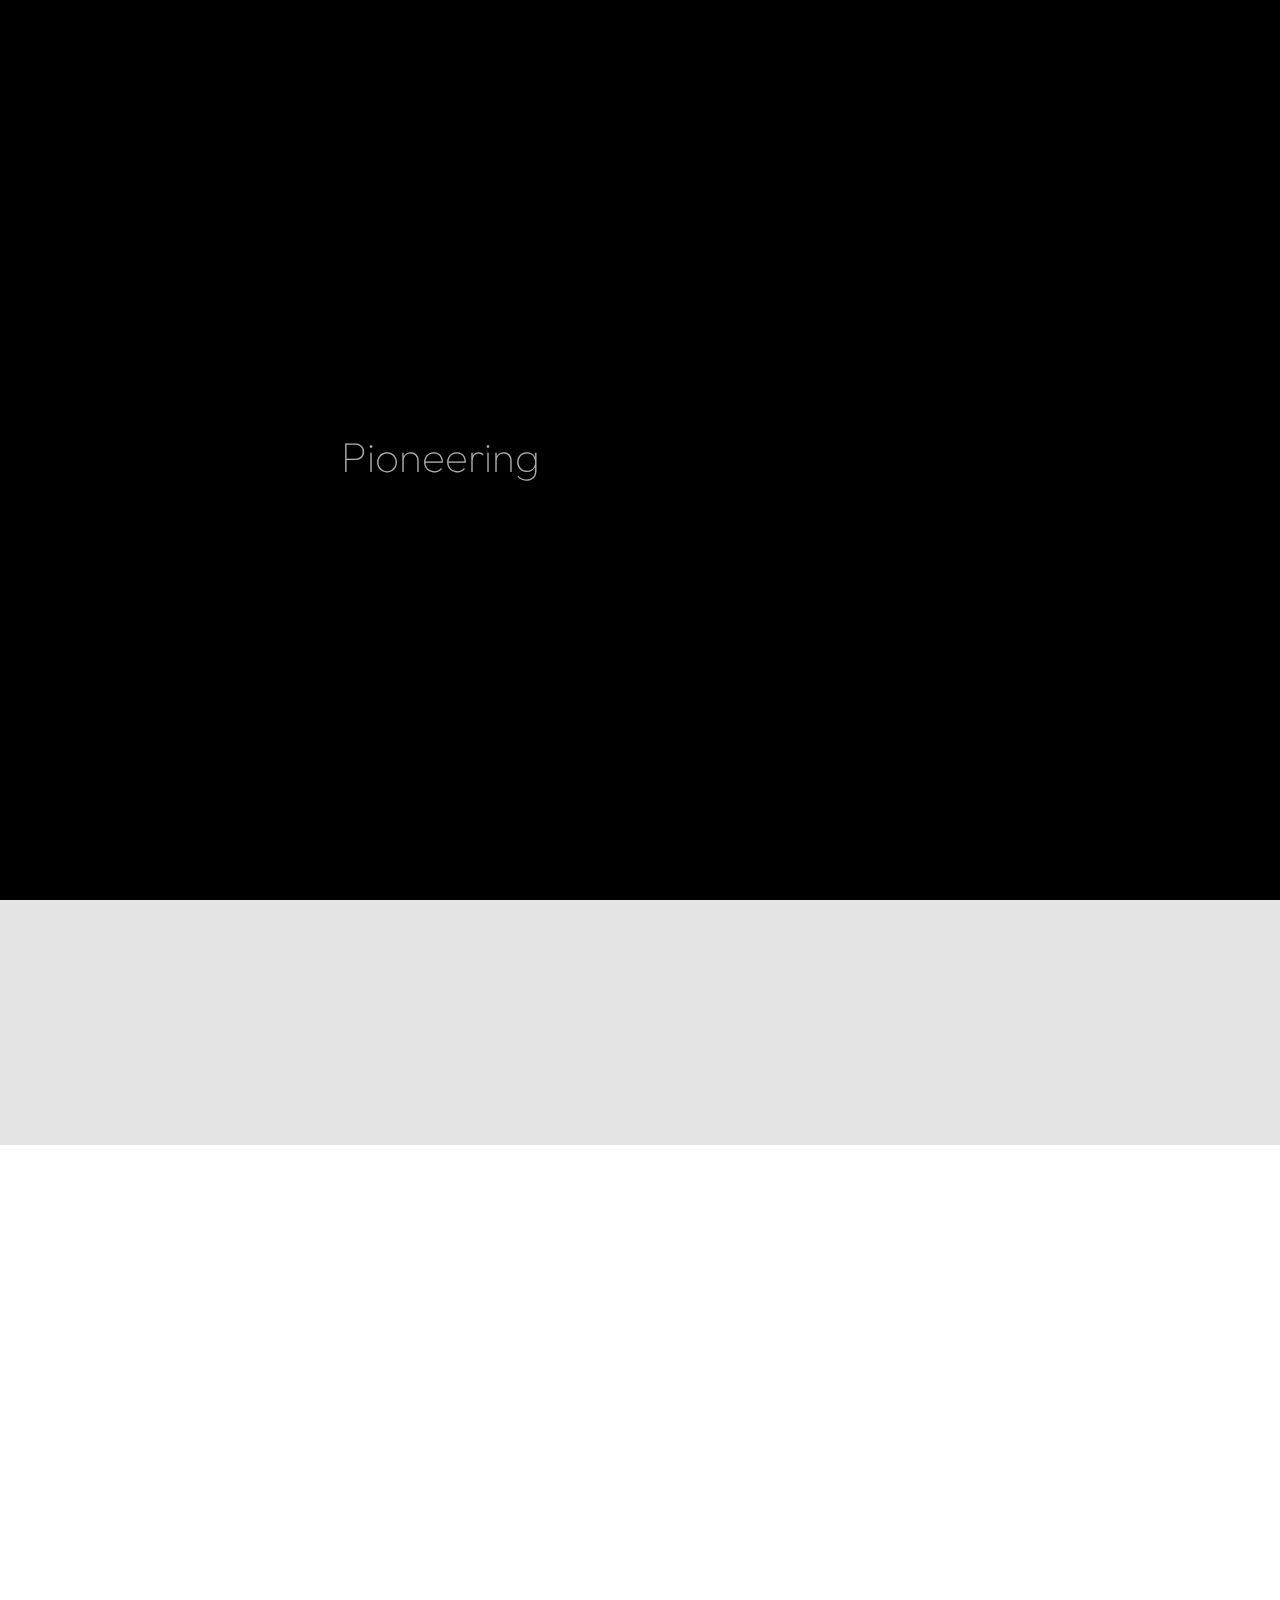
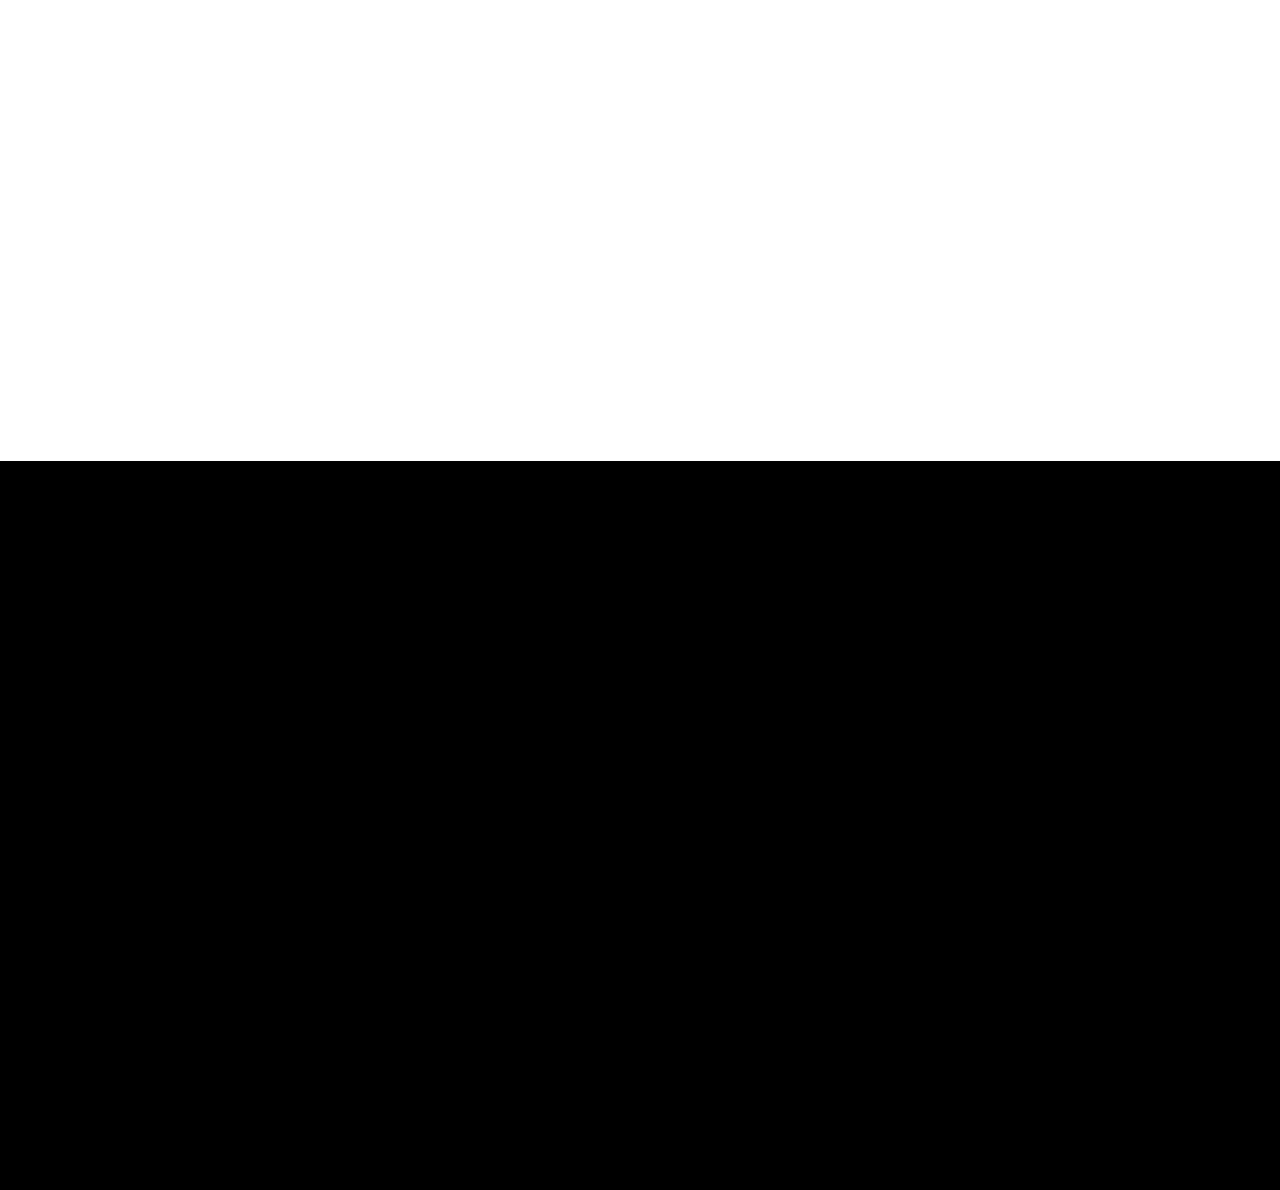
<file: contact.html>
<!DOCTYPE html>
<html lang="zxx">

<head>

    <meta charset="UTF-8">
    <meta name="viewport" content="width=device-width, initial-scale=1.0">
    <meta http-equiv="X-UA-Compatible" content="ie=edge">

    <!-- bootstrap grid css -->
    <link rel="stylesheet" href="css/plugins/bootstrap-grid.css">
    <!-- font awesome css -->
    <link rel="stylesheet" href="css/plugins/font-awesome.min.css">
    <!-- swiper css -->
    <link rel="stylesheet" href="css/plugins/swiper.min.css">
    <!-- fancybox css -->
    <link rel="stylesheet" href="css/plugins/fancybox.min.css">
    <!-- ashley scss -->
    <link rel="stylesheet" href="css/style.css">
    <!-- page name -->
    <title>Ashley</title>

</head>

<body>

    <!-- wrapper -->
    <div class="mil-wrapper" id="top">

        <!-- cursor -->
        <div class="mil-ball">
            <span class="mil-icon-1">
                <svg viewBox="0 0 128 128">
                    <path d="M106.1,41.9c-1.2-1.2-3.1-1.2-4.2,0c-1.2,1.2-1.2,3.1,0,4.2L116.8,61H11.2l14.9-14.9c1.2-1.2,1.2-3.1,0-4.2	c-1.2-1.2-3.1-1.2-4.2,0l-20,20c-1.2,1.2-1.2,3.1,0,4.2l20,20c0.6,0.6,1.4,0.9,2.1,0.9s1.5-0.3,2.1-0.9c1.2-1.2,1.2-3.1,0-4.2	L11.2,67h105.5l-14.9,14.9c-1.2,1.2-1.2,3.1,0,4.2c0.6,0.6,1.4,0.9,2.1,0.9s1.5-0.3,2.1-0.9l20-20c1.2-1.2,1.2-3.1,0-4.2L106.1,41.9	z" />
                </svg>
            </span>
            <div class="mil-more-text">More</div>
            <div class="mil-choose-text">Сhoose</div>
        </div>
        <!-- cursor end -->

        <!-- preloader -->
        <div class="mil-preloader">
            <div class="mil-preloader-animation">
                <div class="mil-pos-abs mil-animation-1">
                    <p class="mil-h3 mil-muted mil-thin">Pioneering</p>
                    <p class="mil-h3 mil-muted">Creative</p>
                    <p class="mil-h3 mil-muted mil-thin">Excellence</p>
                </div>
                <div class="mil-pos-abs mil-animation-2">
                    <div class="mil-reveal-frame">
                        <p class="mil-reveal-box"></p>
                        <p class="mil-h3 mil-muted mil-thin">ashley.com</p>
                    </div>
                </div>
            </div>
        </div>
        <!-- preloader end -->

        <!-- scrollbar progress -->
        <div class="mil-progress-track">
            <div class="mil-progress"></div>
        </div>
        <!-- scrollbar progress end -->

        <!-- menu -->
        <div class="mil-menu-frame">
            <!-- frame clone -->
            <div class="mil-frame-top">
                <a href="home-1.html" class="mil-logo">A.</a>
                <div class="mil-menu-btn">
                    <span></span>
                </div>
            </div>
            <!-- frame clone end -->
            <div class="container">
                <div class="mil-menu-content">
                    <div class="row">
                        <div class="col-xl-5">

                            <nav class="mil-main-menu" id="swupMenu">
                                <ul>
                                    <li class="mil-has-children">
                                        <a href="#.">Homepage</a>
                                        <ul>
                                            <li><a href="home-1.html">Landing page</a></li>
                                            <li><a href="home-2.html">Personal</a></li>
                                            <li><a href="portfolio-3.html">Portfolio slider</a></li>
                                        </ul>
                                    </li>
                                    <li class="mil-has-children">
                                        <a href="#.">Portfolio</a>
                                        <ul>
                                            <li><a href="portfolio-1.html">Grid type 1</a></li>
                                            <li><a href="portfolio-2.html">Grid type 2</a></li>
                                            <li><a href="portfolio-3.html">Slider</a></li>
                                        </ul>
                                    </li>
                                    <li class="mil-has-children">
                                        <a href="#.">Services</a>
                                        <ul>
                                            <li><a href="services.html">Services List</a></li>
                                            <li><a href="service.html">Single service</a></li>
                                        </ul>
                                    </li>
                                    <li class="mil-has-children">
                                        <a href="#.">Newsletter</a>
                                        <ul>
                                            <li><a href="blog.html">Blog List</a></li>
                                            <li><a href="publication.html">Publication</a></li>
                                        </ul>
                                    </li>
                                    <li class="mil-has-children mil-active">
                                        <a href="#.">Other pages</a>
                                        <ul>
                                            <li><a href="team.html">Team</a></li>
                                            <li><a href="contact.html">Contact</a></li>
                                            <li><a href="404.html">404</a></li>
                                        </ul>
                                    </li>
                                </ul>
                            </nav>

                        </div>
                        <div class="col-xl-7">

                            <div class="mil-menu-right-frame">
                                <div class="mil-animation-in">
                                    <div class="mil-animation-frame">
                                        <div class="mil-animation mil-position-1 mil-scale" data-value-1="2" data-value-2="2"></div>
                                    </div>
                                </div>
                                <div class="mil-menu-right">
                                    <div class="row">
                                        <div class="col-lg-8 mil-mb-60">

                                            <h6 class="mil-muted mil-mb-30">Projects</h6>

                                            <ul class="mil-menu-list">
                                                <li><a href="project-1.html" class="mil-light-soft">Interior design studio</a></li>
                                                <li><a href="project-2.html" class="mil-light-soft">Home Security Camera</a></li>
                                                <li><a href="project-3.html" class="mil-light-soft">Kemia Honest Skincare</a></li>
                                                <li><a href="project-4.html" class="mil-light-soft">Cascade of Lava</a></li>
                                                <li><a href="project-5.html" class="mil-light-soft">Air Pro by Molekule</a></li>
                                                <li><a href="project-6.html" class="mil-light-soft">Tony's Chocolonely</a></li>
                                            </ul>

                                        </div>
                                        <div class="col-lg-4 mil-mb-60">

                                            <h6 class="mil-muted mil-mb-30">Useful links</h6>

                                            <ul class="mil-menu-list">
                                                <li><a href="#." class="mil-light-soft">Privacy Policy</a></li>
                                                <li><a href="#." class="mil-light-soft">Terms and conditions</a></li>
                                                <li><a href="#." class="mil-light-soft">Cookie Policy</a></li>
                                                <li><a href="#." class="mil-light-soft">Careers</a></li>
                                            </ul>

                                        </div>
                                    </div>
                                    <div class="mil-divider mil-mb-60"></div>
                                    <div class="row justify-content-between">

                                        <div class="col-lg-4 mil-mb-60">

                                            <h6 class="mil-muted mil-mb-30">Canada</h6>

                                            <p class="mil-light-soft mil-up">71 South Los Carneros Road, California <span class="mil-no-wrap">+51 174 705 812</span></p>

                                        </div>
                                        <div class="col-lg-4 mil-mb-60">

                                            <h6 class="mil-muted mil-mb-30">Germany</h6>

                                            <p class="mil-light-soft">Leehove 40, 2678 MC De Lier, Netherlands <span class="mil-no-wrap">+31 174 705 811</span></p>

                                        </div>
                                    </div>
                                </div>
                            </div>

                        </div>
                    </div>
                </div>
            </div>
        </div>
        <!-- menu -->

        <!-- curtain -->
        <div class="mil-curtain"></div>
        <!-- curtain end -->

        <!-- frame -->
        <div class="mil-frame">
            <div class="mil-frame-top">
                <a href="home-1.html" class="mil-logo">A.</a>
                <div class="mil-menu-btn">
                    <span></span>
                </div>
            </div>
            <div class="mil-frame-bottom">
                <div class="mil-current-page"></div>
                <div class="mil-back-to-top">
                    <a href="#top" class="mil-link mil-dark mil-arrow-place">
                        <span>Back to top</span>
                    </a>
                </div>
            </div>
        </div>
        <!-- frame end -->

        <!-- content -->
        <div class="mil-content">
            <div id="swupMain" class="mil-main-transition">

                <!-- banner -->
                <div class="mil-inner-banner mil-p-0-120">
                    <div class="mil-banner-content mil-center mil-up">
                        <div class="container">
                            <ul class="mil-breadcrumbs mil-center mil-mb-60">
                                <li><a href="home-1.html">Homepage</a></li>
                                <li><a href="contact.html">Contact</a></li>
                            </ul>
                            <h1 class="mil-mb-60">Get in touch!</h1>
                            <a href="#contact" class="mil-link mil-dark mil-arrow-place mil-down-arrow">
                                <span>Send message</span>
                            </a>
                        </div>
                    </div>
                </div>
                <!-- banner end -->

                <!-- map -->
                <div class="mil-map-frame mil-up">
                    <div class="mil-map">
                        <iframe src="https://www.google.com/maps/embed?pb=!1m14!1m8!1m3!1d1396.5769090312324!2d-73.6519672!3d45.5673453!3m2!1i1024!2i768!4f13.1!3m3!1m2!1s0x4cc91f8abc30e0ff%3A0xfc6d9cbb49022e9c!2sManoir%20Saint-Joseph!5e0!3m2!1sen!2sua!4v1685485811069!5m2!1sen!2sua" style="border:0;" allowfullscreen="" loading="lazy" referrerpolicy="no-referrer-when-downgrade"></iframe>
                    </div>
                </div>
                <!-- map end -->

                <!-- contact form -->
                <section id="contact">
                    <div class="container mil-p-120-90">
                        <h3 class="mil-center mil-up mil-mb-120">Let's <span class="mil-thin">Talk</span></h3>
                        <form class="row align-items-center">
                            <div class="col-lg-6 mil-up">
                                <input type="text" placeholder="What's your name">
                            </div>
                            <div class="col-lg-6 mil-up">
                                <input type="email" placeholder="Your Email">
                            </div>
                            <div class="col-lg-12 mil-up">
                                <textarea placeholder="Tell us about our project"></textarea>
                            </div>
                            <div class="col-lg-8">
                                <p class="mil-up mil-mb-30"><span class="mil-accent">*</span> We promise not to disclose your personal information to third parties.</p>
                            </div>
                            <div class="col-lg-4">
                                <div class="mil-adaptive-right mil-up mil-mb-30">
                                    <button type="submit" class="mil-button mil-arrow-place">
                                        <span>Send message</span>
                                    </button>
                                </div>
                            </div>
                        </form>
                    </div>
                </section>
                <!-- contact form end -->

                <!-- footer -->
                <footer class="mil-dark-bg">
                    <div class="mi-invert-fix">
                        <div class="container mil-p-120-60">
                            <div class="row justify-content-between">
                                <div class="col-md-4 col-lg-4 mil-mb-60">

                                    <div class="mil-muted mil-logo mil-up mil-mb-30">Ashley.</div>

                                    <p class="mil-light-soft mil-up mil-mb-30">Subscribe our newsletter:</p>

                                    <form class="mil-subscribe-form mil-up">
                                        <input type="text" placeholder="Enter our email">
                                        <button type="submit" class="mil-button mil-icon-button-sm mil-arrow-place"></button>
                                    </form>

                                </div>
                                <div class="col-md-7 col-lg-6">
                                    <div class="row justify-content-end">
                                        <div class="col-md-6 col-lg-7">

                                            <nav class="mil-footer-menu mil-mb-60">
                                                <ul>
                                                    <li class="mil-up mil-active">
                                                        <a href="home-1.html">Home</a>
                                                    </li>
                                                    <li class="mil-up">
                                                        <a href="portfolio-1.html">Portfolio</a>
                                                    </li>
                                                    <li class="mil-up">
                                                        <a href="services.html">Services</a>
                                                    </li>
                                                    <li class="mil-up">
                                                        <a href="contact.html">Contact</a>
                                                    </li>
                                                    <li class="mil-up">
                                                        <a href="blog.html">Blog</a>
                                                    </li>
                                                </ul>
                                            </nav>

                                        </div>
                                        <div class="col-md-6 col-lg-5">

                                            <ul class="mil-menu-list mil-up mil-mb-60">
                                                <li><a href="#." class="mil-light-soft">Privacy Policy</a></li>
                                                <li><a href="#." class="mil-light-soft">Terms and conditions</a></li>
                                                <li><a href="#." class="mil-light-soft">Cookie Policy</a></li>
                                                <li><a href="#." class="mil-light-soft">Careers</a></li>
                                            </ul>

                                        </div>
                                    </div>
                                </div>
                            </div>

                            <div class="row justify-content-between flex-sm-row-reverse">
                                <div class="col-md-7 col-lg-6">

                                    <div class="row justify-content-between">

                                        <div class="col-md-6 col-lg-5 mil-mb-60">

                                            <h6 class="mil-muted mil-up mil-mb-30">Canada</h6>

                                            <p class="mil-light-soft mil-up">71 South Los Carneros Road, California <span class="mil-no-wrap">+51 174 705 812</span></p>

                                        </div>
                                        <div class="col-md-6 col-lg-5 mil-mb-60">

                                            <h6 class="mil-muted mil-up mil-mb-30">Germany</h6>

                                            <p class="mil-light-soft mil-up">Leehove 40, 2678 MC De Lier, Netherlands <span class="mil-no-wrap">+31 174 705 811</span></p>

                                        </div>
                                    </div>

                                </div>
                                <div class="col-md-4 col-lg-6 mil-mb-60">

                                    <div class="mil-vert-between">
                                        <div class="mil-mb-30">
                                            <ul class="mil-social-icons mil-up">
                                                <li><a href="#." target="_blank" class="social-icon"> <i class="far fa-circle"></i></a></li>
                                                <li><a href="#." target="_blank" class="social-icon"> <i class="far fa-circle"></i></a></li>
                                                <li><a href="#." target="_blank" class="social-icon"> <i class="far fa-circle"></i></a></li>
                                                <li><a href="#." target="_blank" class="social-icon"> <i class="far fa-circle"></i></a></li>
                                            </ul>
                                        </div>
                                        <p class="mil-light-soft mil-up">© Copyright 2023 - Mil. All Rights Reserved.</p>
                                    </div>

                                </div>
                            </div>
                        </div>
                    </div>
                </footer>
                <!-- footer end -->

                <!-- hidden elements -->
                <div class="mil-hidden-elements">
                    <div class="mil-dodecahedron">
                        <div class="mil-pentagon">
                            <div></div>
                            <div></div>
                            <div></div>
                            <div></div>
                            <div></div>
                        </div>
                        <div class="mil-pentagon">
                            <div></div>
                            <div></div>
                            <div></div>
                            <div></div>
                            <div></div>
                        </div>
                        <div class="mil-pentagon">
                            <div></div>
                            <div></div>
                            <div></div>
                            <div></div>
                            <div></div>
                        </div>
                        <div class="mil-pentagon">
                            <div></div>
                            <div></div>
                            <div></div>
                            <div></div>
                            <div></div>
                        </div>
                        <div class="mil-pentagon">
                            <div></div>
                            <div></div>
                            <div></div>
                            <div></div>
                            <div></div>
                        </div>
                        <div class="mil-pentagon">
                            <div></div>
                            <div></div>
                            <div></div>
                            <div></div>
                            <div></div>
                        </div>
                        <div class="mil-pentagon">
                            <div></div>
                            <div></div>
                            <div></div>
                            <div></div>
                            <div></div>
                        </div>
                        <div class="mil-pentagon">
                            <div></div>
                            <div></div>
                            <div></div>
                            <div></div>
                            <div></div>
                        </div>
                        <div class="mil-pentagon">
                            <div></div>
                            <div></div>
                            <div></div>
                            <div></div>
                            <div></div>
                        </div>
                        <div class="mil-pentagon">
                            <div></div>
                            <div></div>
                            <div></div>
                            <div></div>
                            <div></div>
                        </div>
                        <div class="mil-pentagon">
                            <div></div>
                            <div></div>
                            <div></div>
                            <div></div>
                            <div></div>
                        </div>
                        <div class="mil-pentagon">
                            <div></div>
                            <div></div>
                            <div></div>
                            <div></div>
                            <div></div>
                        </div>
                    </div>

                    <svg xmlns="http://www.w3.org/2000/svg" viewBox="0 0 24 24" class="mil-arrow">
                        <path d="M 14 5.3417969 C 13.744125 5.3417969 13.487969 5.4412187 13.292969 5.6367188 L 13.207031 5.7226562 C 12.816031 6.1136563 12.816031 6.7467188 13.207031 7.1367188 L 17.070312 11 L 4 11 C 3.448 11 3 11.448 3 12 C 3 12.552 3.448 13 4 13 L 17.070312 13 L 13.207031 16.863281 C 12.816031 17.254281 12.816031 17.887344 13.207031 18.277344 L 13.292969 18.363281 C 13.683969 18.754281 14.317031 18.754281 14.707031 18.363281 L 20.363281 12.707031 C 20.754281 12.316031 20.754281 11.682969 20.363281 11.292969 L 14.707031 5.6367188 C 14.511531 5.4412187 14.255875 5.3417969 14 5.3417969 z" />
                    </svg>

                    <svg width="250" viewBox="0 0 300 1404" fill="none" xmlns="http://www.w3.org/2000/svg" class="mil-lines">
                        <path fill-rule="evenodd" clip-rule="evenodd" d="M1 892L1 941H299V892C299 809.71 232.29 743 150 743C67.7096 743 1 809.71 1 892ZM0 942H300V892C300 809.157 232.843 742 150 742C67.1573 742 0 809.157 0 892L0 942Z" class="mil-move" />
                        <path fill-rule="evenodd" clip-rule="evenodd" d="M299 146V97L1 97V146C1 228.29 67.7096 295 150 295C232.29 295 299 228.29 299 146ZM300 96L0 96V146C0 228.843 67.1573 296 150 296C232.843 296 300 228.843 300 146V96Z" class="mil-move" />
                        <path fill-rule="evenodd" clip-rule="evenodd" d="M299 1H1V1403H299V1ZM0 0V1404H300V0H0Z" />
                        <path fill-rule="evenodd" clip-rule="evenodd" d="M150 -4.37115e-08L150 1404L149 1404L149 0L150 -4.37115e-08Z" />
                        <path fill-rule="evenodd" clip-rule="evenodd" d="M150 1324C232.29 1324 299 1257.29 299 1175C299 1092.71 232.29 1026 150 1026C67.7096 1026 1 1092.71 1 1175C1 1257.29 67.7096 1324 150 1324ZM150 1325C232.843 1325 300 1257.84 300 1175C300 1092.16 232.843 1025 150 1025C67.1573 1025 0 1092.16 0 1175C0 1257.84 67.1573 1325 150 1325Z" class="mil-move" />
                        <path fill-rule="evenodd" clip-rule="evenodd" d="M300 1175H0V1174H300V1175Z" class="mil-move" />
                        <path fill-rule="evenodd" clip-rule="evenodd" d="M150 678C232.29 678 299 611.29 299 529C299 446.71 232.29 380 150 380C67.7096 380 1 446.71 1 529C1 611.29 67.7096 678 150 678ZM150 679C232.843 679 300 611.843 300 529C300 446.157 232.843 379 150 379C67.1573 379 0 446.157 0 529C0 611.843 67.1573 679 150 679Z" class="mil-move" />
                        <path fill-rule="evenodd" clip-rule="evenodd" d="M299 380H1V678H299V380ZM0 379V679H300V379H0Z" class="mil-move" />
                    </svg>
                </div>
                <!-- hidden elements end -->

            </div>
        </div>
        <!-- content -->
    </div>
    <!-- wrapper end -->

    <!-- jQuery js -->
    <script src="js/plugins/jquery.min.js"></script>
    <!-- swup js -->
    <script src="js/plugins/swup.min.js"></script>
    <!-- swiper js -->
    <script src="js/plugins/swiper.min.js"></script>
    <!-- fancybox js -->
    <script src="js/plugins/fancybox.min.js"></script>
    <!-- gsap js -->
    <script src="js/plugins/gsap.min.js"></script>
    <!-- scroll smoother -->
    <script src="js/plugins/smooth-scroll.js"></script>
    <!-- scroll trigger js -->
    <script src="js/plugins/ScrollTrigger.min.js"></script>
    <!-- scroll to js -->
    <script src="js/plugins/ScrollTo.min.js"></script>
    <!-- ashley js -->
    <script src="js/main.js"></script>

</body>

</html>
</file>
<file: css/style.css>
/* -------------------------------------------

Name: 		Ruizarch
Version:    1.0
Developer:	Nazar Miller (millerDigitalDesign)
Portfolio:  https://themeforest.net/user/millerdigitaldesign/portfolio?ref=MillerDigitalDesign

p.s. I am available for Freelance hire (UI design, web development). email: miller.themes@gmail.com

------------------------------------------- */
/*--------------------------------------------

1. common
    - main
    - typography
    - link
    - button
    - form
    - breadcrumbs
    - backgrounds
    - spaces
2. components
    - preloader
    - cursor
    - hidden elements
    - scrollbar
    - frame
    - menu button
    - menu 
    - banner
    - circle text
    - lines
    - dodecahedron
    - about
    - partners
    - services
    - team
    - social icons
    - revievs
    - blog
    - footer
    - portfolio
    - map
    - accordion
    - price
    - 404
    - images
    - page transitions


--------------------------------------------*/
@import url("https://fonts.googleapis.com/css2?family=Outfit:wght@100;200;300;400;500;600;700;800;900&display=swap");
@import url(https://cdnjs.cloudflare.com/ajax/libs/font-awesome/5.15.0/css/all.min.css);
/* -------------------------------------------

main

------------------------------------------- */
*,
*:before,
*:after {
  -webkit-box-sizing: border-box;
          box-sizing: border-box;
  padding: 0;
  margin: 0;
}

html,
body {
  padding: 0;
  margin: 0;
  font-family: "Outfit", sans-serif;
  font-size: 16px;
  font-weight: 300;
  color: rgba(0, 0, 0, 0.5);
  line-height: 150%;
  -ms-scroll-chaining: none;
      overscroll-behavior: none;
}
@media screen and (max-width: 768px) {
  html,
body {
    font-size: 15px;
  }
}

*::-moz-selection {
  color: inherit;
  background-color: transparent;
}

*::selection {
  color: inherit;
  background-color: transparent;
}

.mil-wrapper {
  position: relative;
  overflow: hidden;
  max-width: 100%;
}

.container {
  pointer-events: all;
}

.mil-relative {
  position: relative;
}

.mil-o-hidden {
  overflow: hidden;
}

.mil-flex {
  display: -webkit-box;
  display: -ms-flexbox;
  display: flex;
}

.mil-vert-between {
  display: -webkit-box;
  display: -ms-flexbox;
  display: flex;
  -webkit-box-orient: vertical;
  -webkit-box-direction: normal;
      -ms-flex-direction: column;
          flex-direction: column;
  -webkit-box-pack: justify;
      -ms-flex-pack: justify;
          justify-content: space-between;
  height: 100%;
}

@media screen and (max-width: 992px) {
  .mil-mobile-hidden {
    display: none;
  }
}

section {
  position: relative;
  overflow: hidden;
}

/* -------------------------------------------

typography

------------------------------------------- */
h1,
.mil-h1,
h2,
.mil-h12,
h3,
.mil-h3,
h4,
.mil-h4,
h5,
.mil-h5,
h6,
.mil-h6 {
  font-family: "Outfit", sans-serif;
  color: rgb(0, 0, 0);
  font-weight: 500;
  line-height: 120%;
}
@media screen and (max-width: 768px) {
  h1 br,
.mil-h1 br,
h2 br,
.mil-h12 br,
h3 br,
.mil-h3 br,
h4 br,
.mil-h4 br,
h5 br,
.mil-h5 br,
h6 br,
.mil-h6 br {
    display: none;
  }
}

h1,
.mil-h1 {
  font-size: 86px;
}
@media screen and (max-width: 1400px) {
  h1,
.mil-h1 {
    font-size: 74px;
  }
}
@media screen and (max-width: 1200px) {
  h1,
.mil-h1 {
    font-size: 72px;
  }
}
@media screen and (max-width: 992px) {
  h1,
.mil-h1 {
    font-size: 58px;
  }
}
@media screen and (max-width: 768px) {
  h1,
.mil-h1 {
    font-size: 34px;
  }
}

h2,
.mil-h2 {
  font-size: 68px;
  line-height: 120%;
}
@media screen and (max-width: 1200px) {
  h2,
.mil-h2 {
    font-size: 56px;
  }
}
@media screen and (max-width: 992px) {
  h2,
.mil-h2 {
    font-size: 44px;
  }
}
@media screen and (max-width: 768px) {
  h2,
.mil-h2 {
    font-size: 36px;
  }
}

h3,
.mil-h3 {
  font-size: 42px;
}
@media screen and (max-width: 1200px) {
  h3,
.mil-h3 {
    font-size: 39px;
  }
}
@media screen and (max-width: 992px) {
  h3,
.mil-h3 {
    font-size: 36px;
  }
}
@media screen and (max-width: 768px) {
  h3,
.mil-h3 {
    font-size: 30px;
  }
}

h4,
.mil-h4 {
  font-size: 28px;
}
@media screen and (max-width: 1200px) {
  h4,
.mil-h4 {
    font-size: 26px;
  }
}
@media screen and (max-width: 992px) {
  h4,
.mil-h4 {
    font-size: 24px;
  }
}
@media screen and (max-width: 768px) {
  h4,
.mil-h4 {
    font-size: 22px;
  }
}

h5,
.mil-h5 {
  font-size: 20px;
  line-height: 150%;
}
@media screen and (max-width: 768px) {
  h5,
.mil-h5 {
    font-size: 18px;
  }
}

h6,
.mil-h6 {
  font-size: 18px;
  line-height: 150%;
}
@media screen and (max-width: 1200px) {
  h6,
.mil-h6 {
    font-size: 17px;
  }
}
@media screen and (max-width: 992px) {
  h6,
.mil-h6 {
    font-size: 16px;
  }
}
@media screen and (max-width: 768px) {
  h6,
.mil-h6 {
    font-size: 21px;
  }
}

.mil-no-wrap {
  white-space: nowrap;
}

blockquote {
  padding: 60px;
  background-color: rgba(0, 0, 0, 0.05);
  font-size: 18px;
  color: rgb(0, 0, 0);
  font-style: italic;
  border-left: solid 4px rgb(255, 152, 0);
}
@media screen and (max-width: 768px) {
  blockquote {
    padding: 30px;
    font-size: 16px;
  }
}

.mil-text-sm {
  font-size: 15px;
}

.mil-text-lg {
  font-size: 18px;
  line-height: 170%;
}

.mil-text-xl {
  font-size: 22px;
  line-height: 180%;
}
@media screen and (max-width: 768px) {
  .mil-text-xl {
    font-size: 20px;
  }
}

.mil-upper {
  text-transform: uppercase;
  font-size: 12px;
  font-weight: 500;
  letter-spacing: 2px;
}

.mil-bold {
  font-weight: 500;
}

.mil-thin {
  font-weight: 100;
}

a {
  color: inherit;
  text-decoration: none;
}

.mil-complex-title {
  line-height: normal;
}

.mil-accent {
  color: rgb(173, 216, 230);
}

.mil-first {
  color: rgb(255, 215, 0) !important;
}

.mil-second {
  color: rgb(192, 192, 192) !important;
}

.mil-third {
  color: rgb(205, 127, 50) !important;
}

.mil-rest {
  color: rgb(255, 255, 255) !important;
}

.mil-light {
  color: rgb(255, 255, 255) !important;
}
.mil-light a {
  color: rgb(255, 255, 255) !important;
}

.mil-muted {
  color: rgba(255, 255, 255, 0.9);
}

.mil-dark {
  color: rgb(0, 0, 0);
}

.mil-light-soft {
  color: rgba(255, 255, 255, 0.4);
}

.mil-dark-soft {
  color: rgba(0, 0, 0, 0.5);
}

.mil-marker {
  background-color: rgb(173, 216, 230);
  padding: 0 5px;
}

.mil-center {
  text-align: center;
}

.mil-left {
  text-align: left;
}

.mil-right {
  text-align: right;
}

@media screen and (max-width: 576px) {
  .mil-sm-center {
    text-align: center;
  }
}

.mil-suptitle {
  position: relative;
  display: block;
  margin-bottom: 60px;
}
.mil-suptitle:before {
  content: "";
  position: absolute;
  right: calc(100% + 30px);
  top: 10px;
  width: 600px;
  height: 1px;
  background-color: rgb(255, 255, 255);
  opacity: 0.2;
}
.mil-suptitle.mil-suptitle-right {
  text-align: right;
}
.mil-suptitle.mil-suptitle-right:before {
  left: calc(100% + 30px);
}
@media screen and (max-width: 768px) {
  .mil-suptitle.mil-suptitle-right {
    text-align: center;
  }
  .mil-suptitle.mil-suptitle-right:before {
    display: none;
  }
}
.mil-suptitle.mil-suptitle-dark:before {
  background-color: rgb(0, 0, 0);
  opacity: 0.1;
}
@media screen and (max-width: 768px) {
  .mil-suptitle {
    margin-bottom: 60px;
  }
}

.mil-divider {
  width: 100%;
  height: 1px;
  background-color: rgba(255, 255, 255, 0.1);
}

.mil-img-frame {
  position: relative;
  overflow: hidden;
  width: 100%;
  padding-bottom: 140%;
}
.mil-img-frame img {
  position: absolute;
  top: 0;
  left: 0;
  width: 100%;
  height: 100%;
  -o-object-fit: cover;
     object-fit: cover;
  -o-object-position: center;
     object-position: center;
}

/* -------------------------------------------

link

------------------------------------------- */
.mil-link {
  cursor: pointer;
  display: -webkit-inline-box;
  display: -ms-inline-flexbox;
  display: inline-flex;
  -webkit-box-align: center;
      -ms-flex-align: center;
          align-items: center;
  font-weight: 500;
  text-transform: uppercase;
  letter-spacing: 2px;
  font-size: 12px;
}
.mil-link svg {
  margin-left: 15px;
  border-radius: 50%;
  width: 40px;
  height: 40px;
  padding: 10px;
  background-color: rgba(255, 255, 255, 0.1);
  -webkit-transition: 0.4s cubic-bezier(0, 0, 0.3642, 1);
  transition: 0.4s cubic-bezier(0, 0, 0.3642, 1);
}
.mil-link svg path {
  fill: rgb(255, 255, 255);
}
.mil-link.mil-accent svg {
  background-color: rgba(255, 255, 255, 0.1);
  -webkit-transition: 0.4s cubic-bezier(0, 0, 0.3642, 1);
  transition: 0.4s cubic-bezier(0, 0, 0.3642, 1);
}
.mil-link.mil-accent svg path {
  fill: rgb(255, 152, 0);
}
.mil-link.mil-dark svg {
  background-color: rgba(0, 0, 0, 0.1);
  -webkit-transition: 0.4s cubic-bezier(0, 0, 0.3642, 1);
  transition: 0.4s cubic-bezier(0, 0, 0.3642, 1);
}
.mil-link.mil-dark svg path {
  fill: rgb(0, 0, 0);
}
.mil-link:hover svg {
  -webkit-transform: scale(1.15);
          transform: scale(1.15);
}
.mil-link.mil-down-arrow svg {
  -webkit-transform: rotate(90deg);
          transform: rotate(90deg);
}
.mil-link.mil-down-arrow:hover svg {
  -webkit-transform: scale(1.15) rotate(90deg);
          transform: scale(1.15) rotate(90deg);
}
.mil-link.mil-icon-left {
  display: -webkit-box;
  display: -ms-flexbox;
  display: flex;
  -webkit-box-orient: horizontal;
  -webkit-box-direction: reverse;
      -ms-flex-direction: row-reverse;
          flex-direction: row-reverse;
}
.mil-link.mil-icon-left svg {
  margin-left: 0;
  margin-right: 15px;
  -webkit-transform: rotate(180deg);
          transform: rotate(180deg);
}
.mil-link.mil-icon-left:hover svg {
  -webkit-transform: scale(1.15) rotate(180deg);
          transform: scale(1.15) rotate(180deg);
}

/* -------------------------------------------

button

------------------------------------------- */
.mil-button {
  cursor: pointer;
  display: -webkit-inline-box;
  display: -ms-inline-flexbox;
  display: inline-flex;
  -webkit-box-align: center;
      -ms-flex-align: center;
          align-items: center;
  -webkit-box-pack: center;
      -ms-flex-pack: center;
          justify-content: center;
  border: none;
  letter-spacing: 2px;
  font-size: 12px;
  background-color: rgb(255, 152, 0);
  color: rgb(0, 0, 0);
  border-radius: 70px;
  padding: 0 15px 0 50px;
  height: 70px;
  text-transform: uppercase;
  font-weight: 500;
  -webkit-transition: 0.4s cubic-bezier(0, 0, 0.3642, 1);
  transition: 0.4s cubic-bezier(0, 0, 0.3642, 1);
}
.mil-button span {
  white-space: nowrap;
}
.mil-button svg {
  margin-left: 30px;
  border-radius: 50%;
  width: 40px;
  height: 40px;
  padding: 10px;
  background-color: rgb(0, 0, 0);
  -webkit-transition: 0.4s cubic-bezier(0, 0, 0.3642, 1);
  transition: 0.4s cubic-bezier(0, 0, 0.3642, 1);
}
.mil-button svg path {
  fill: rgb(255, 152, 0);
}
.mil-button.mil-icon-button {
  padding: 15px;
}
.mil-button.mil-icon-button svg {
  margin-left: 0;
}
.mil-button.mil-icon-button-sm {
  padding: 0;
  height: 40px;
}
.mil-button.mil-icon-button-sm svg {
  margin-left: 0;
  background-color: rgb(255, 152, 0);
}
.mil-button.mil-icon-button-sm svg path {
  fill: rgb(0, 0, 0);
}
.mil-button:hover {
  -webkit-transform: scale(1.015);
          transform: scale(1.015);
  -webkit-filter: brightness(110%);
          filter: brightness(110%);
}
.mil-button:hover svg {
  -webkit-transform: scale(1.15);
          transform: scale(1.15);
}
.mil-button.mil-arrow-down svg {
  -webkit-transform: rotate(90deg);
          transform: rotate(90deg);
}
.mil-button.mil-arrow-down:hover {
  -webkit-transform: scale(1.015);
          transform: scale(1.015);
  -webkit-filter: brightness(110%);
          filter: brightness(110%);
}
.mil-button.mil-arrow-down:hover svg {
  -webkit-transform: scale(1.15) rotate(90deg);
          transform: scale(1.15) rotate(90deg);
}
.arrow-up {
  width: 50px; /* Adjust the size as needed */
  height: 50px;
  color: #000; /* Adjust the color as needed */
}
@media screen and (max-width: 992px) {
  .mil-button {
    height: 60px;
    padding: 0 10px 0 40px;
  }
  .mil-button svg {
    margin-left: 25px;
  }
}

/* -------------------------------------------

form

------------------------------------------- */
input,
textarea {
  position: relative;
  height: 70px;
  padding: 0 30px;
  width: 100%;
  font-size: 12px;
  text-transform: uppercase;
  letter-spacing: 2px;
  font-weight: 500;
  font-family: "Outfit", sans-serif;
  color: rgb(0, 0, 0);
  border: none;
  border-bottom: solid 1px rgba(0, 0, 0, 0.2);
  margin-bottom: 30px;
}
input:focus,
textarea:focus {
  outline: inherit;
}
input::-webkit-input-placeholder, textarea::-webkit-input-placeholder {
  font-size: 12px;
  text-transform: uppercase;
  letter-spacing: 2px;
  font-weight: 500;
  color: rgba(0, 0, 0, 0.5);
}
input::-moz-placeholder, textarea::-moz-placeholder {
  font-size: 12px;
  text-transform: uppercase;
  letter-spacing: 2px;
  font-weight: 500;
  color: rgba(0, 0, 0, 0.5);
}
input:-ms-input-placeholder, textarea:-ms-input-placeholder {
  font-size: 12px;
  text-transform: uppercase;
  letter-spacing: 2px;
  font-weight: 500;
  color: rgba(0, 0, 0, 0.5);
}
input::-ms-input-placeholder, textarea::-ms-input-placeholder {
  font-size: 12px;
  text-transform: uppercase;
  letter-spacing: 2px;
  font-weight: 500;
  color: rgba(0, 0, 0, 0.5);
}
input::placeholder,
textarea::placeholder {
  font-size: 12px;
  text-transform: uppercase;
  letter-spacing: 2px;
  font-weight: 500;
  color: rgba(0, 0, 0, 0.5);
}

textarea {
  padding: 15px 30px;
  height: 300px;
}

/* -------------------------------------------

breadcrumbs

------------------------------------------- */
.mil-breadcrumbs {
  display: -webkit-inline-box;
  display: -ms-inline-flexbox;
  display: inline-flex;
  -webkit-box-align: center;
      -ms-flex-align: center;
          align-items: center;
  position: relative;
}
.mil-breadcrumbs:before {
  content: "";
  position: absolute;
  right: calc(100% + 30px);
  top: 10px;
  width: 100vw;
  height: 1px;
  background-color: rgba(0, 0, 0, 0.1);
}
.mil-breadcrumbs li {
  list-style-type: none;
}
.mil-breadcrumbs li:after {
  content: "/";
  margin: 0 15px;
  color: rgb(0, 0, 0);
}
.mil-breadcrumbs li a {
  color: rgb(0, 0, 0);
  text-transform: uppercase;
  letter-spacing: 2px;
  font-weight: 500;
  font-size: 12px;
  white-space: nowrap;
  -webkit-transition: 0.2s cubic-bezier(0, 0, 0.3642, 1);
  transition: 0.2s cubic-bezier(0, 0, 0.3642, 1);
}
.mil-breadcrumbs li a:hover {
  color: rgb(255, 152, 0);
}
.mil-breadcrumbs li:last-child {
  margin-right: 0;
  cursor: not-allowed;
}
.mil-breadcrumbs li:last-child a {
  opacity: 0.4;
  pointer-events: none;
}
.mil-breadcrumbs li:last-child:after {
  display: none;
}
.mil-breadcrumbs.mil-light:before {
  background-color: rgba(255, 255, 255, 0.1);
}
.mil-breadcrumbs.mil-light li:after {
  color: rgba(255, 255, 255, 0.9);
}
.mil-breadcrumbs.mil-light li a:hover {
  color: rgb(255, 152, 0) !important;
}
.mil-breadcrumbs.mil-center {
  -webkit-box-pack: center;
      -ms-flex-pack: center;
          justify-content: center;
}

/* -------------------------------------------

backgrounds

------------------------------------------- */
.mil-dark-bg {
  position: relative;
}
.mil-dark-bg:before {
  content: "";
  width: 100%;
  height: 100%;
  position: absolute;
  pointer-events: none;
  z-index: 2;
  -webkit-backdrop-filter: invert(100%);
          backdrop-filter: invert(100%);
}
.mil-dark-bg .mi-invert-fix {
  height: 100%;
  position: relative;
  pointer-events: none;
  z-index: 3;
}
.mil-dark-bg .mi-invert-fix .container {
  pointer-events: all;
}

.mil-soft-bg {
  background-color: rgb(242, 242, 242);
}

/* -------------------------------------------

spaces

------------------------------------------- */
.mil-mr-30 {
  margin-right: 30px;
}

.mil-mb-5 {
  margin-bottom: 5px;
}

.mil-mb-10 {
  margin-bottom: 10px;
}

.mil-mb-15 {
  margin-bottom: 15px;
}

.mil-mb-20 {
  margin-bottom: 15px;
}

.mil-mb-30 {
  margin-bottom: 30px;
}

.mil-mb-60 {
  margin-bottom: 60px;
}

.mil-mb-90 {
  margin-bottom: 90px;
}

.mil-mb-120 {
  margin-bottom: 120px;
}
@media screen and (max-width: 992px) {
  .mil-mb-120 {
    margin-bottom: 90px;
  }
}

.mil-mt-suptitle-offset {
  margin-top: 70px;
}
@media screen and (max-width: 992px) {
  .mil-mt-suptitle-offset {
    margin-top: 30px;
  }
}

.mil-p-120-120 {
  padding-top: 120px;
  padding-bottom: 120px;
}
@media screen and (max-width: 992px) {
  .mil-p-120-120 {
    padding-top: 90px;
    padding-bottom: 90px;
  }
}

.mil-p-120-90 {
  padding-top: 120px;
  padding-bottom: 90px;
}
@media screen and (max-width: 992px) {
  .mil-p-120-90 {
    padding-top: 90px;
    padding-bottom: 60px;
  }
}

.mil-p-0-120 {
  padding-bottom: 120px;
}
@media screen and (max-width: 992px) {
  .mil-p-0-120 {
    padding-bottom: 90px;
  }
}

.mil-p-120-0 {
  padding-top: 120px;
}
@media screen and (max-width: 992px) {
  .mil-p-120-0 {
    padding-top: 90px;
  }
}

.mil-p-120-60 {
  padding-top: 120px;
  padding-bottom: 60px;
}
@media screen and (max-width: 992px) {
  .mil-p-120-60 {
    padding-top: 90px;
    padding-bottom: 30px;
  }
}

.mil-p-90-90 {
  padding-top: 90px;
  padding-bottom: 90px;
}
@media screen and (max-width: 992px) {
  .mil-p-90-90 {
    padding-top: 60px;
    padding-bottom: 60px;
  }
}

.mil-p-90-120 {
  padding-top: 90px;
  padding-bottom: 120px;
}
@media screen and (max-width: 992px) {
  .mil-p-90-120 {
    padding-top: 60px;
    padding-bottom: 90px;
  }
}

.mil-p-0-90 {
  padding-bottom: 90px;
}
@media screen and (max-width: 992px) {
  .mil-p-0-90 {
    padding-bottom: 60px;
  }
}

.mil-p-0-30 {
  padding-bottom: 30px;
}
@media screen and (max-width: 992px) {
  .mil-p-0-30 {
    padding-bottom: 0;
  }
}

.mil-p-120-30 {
  padding-top: 120px;
  padding-bottom: 30px;
}
@media screen and (max-width: 992px) {
  .mil-p-120-30 {
    padding-top: 90px;
    padding-bottom: 0;
  }
}

.mil-adaptive-right {
  width: 100%;
  display: -webkit-box;
  display: -ms-flexbox;
  display: flex;
  -webkit-box-pack: end;
      -ms-flex-pack: end;
          justify-content: flex-end;
}
@media screen and (max-width: 992px) {
  .mil-adaptive-right {
    -webkit-box-pack: start;
        -ms-flex-pack: start;
            justify-content: flex-start;
  }
}

.mil-btn-space {
  margin-right: 30px;
}
@media screen and (max-width: 500px) {
  .mil-btn-space {
    margin-right: 50px;
    margin-bottom: 30px;
  }
}

/* -------------------------------------------

preloader

------------------------------------------- */
.mil-preloader {
  position: fixed;
  z-index: 9;
  top: 0;
  left: 0;
  width: 100%;
  height: 100vh;
  background-color: rgb(0, 0, 0);
}
.mil-preloader .mil-preloader-animation {
  opacity: 0;
  position: relative;
  height: 100vh;
  color: rgb(255, 255, 255);
}
.mil-preloader .mil-preloader-animation .mil-pos-abs {
  position: absolute;
  height: 100vh;
  width: 100%;
  display: -webkit-box;
  display: -ms-flexbox;
  display: flex;
  -webkit-box-pack: center;
      -ms-flex-pack: center;
          justify-content: center;
  -webkit-box-align: center;
      -ms-flex-align: center;
          align-items: center;
}
.mil-preloader .mil-preloader-animation .mil-pos-abs p {
  opacity: 0;
  margin-right: 15px;
}
@media screen and (max-width: 992px) {
  .mil-preloader .mil-preloader-animation .mil-pos-abs {
    -webkit-box-orient: vertical;
    -webkit-box-direction: normal;
        -ms-flex-direction: column;
            flex-direction: column;
  }
  .mil-preloader .mil-preloader-animation .mil-pos-abs p {
    margin-right: 0;
    margin-bottom: 10px;
  }
}
.mil-preloader .mil-preloader-animation .mil-pos-abs .mil-reveal-frame {
  position: relative;
  padding: 0 30px;
}
.mil-preloader .mil-preloader-animation .mil-pos-abs .mil-reveal-frame .mil-reveal-box {
  z-index: 4;
  position: absolute;
  opacity: 0;
  height: 100%;
  background-color: rgb(255, 152, 0);
}
.mil-preloader.mil-hidden {
  pointer-events: none;
}

/* -------------------------------------------

cursor

------------------------------------------- */
.mil-ball {
  width: 20px;
  height: 20px;
  position: fixed;
  z-index: 10;
  background-color: rgb(0, 0, 0);
  border-radius: 50%;
  pointer-events: none;
  display: -webkit-box;
  display: -ms-flexbox;
  display: flex;
  -webkit-box-pack: center;
      -ms-flex-pack: center;
          justify-content: center;
  -webkit-box-align: center;
      -ms-flex-align: center;
          align-items: center;
  opacity: 0.1;
}
.mil-ball .mil-icon-1 {
  position: absolute;
  width: 40px;
  height: 40px;
  -webkit-transform: scale(0);
          transform: scale(0);
}
.mil-ball .mil-icon-1 svg {
  fill: rgba(255, 255, 255, 0.9);
}
.mil-ball .mil-more-text, .mil-ball .mil-choose-text {
  position: absolute;
  width: 100%;
  text-align: center;
  display: block;
  color: rgba(255, 255, 255, 0.9);
  font-size: 12px;
  font-weight: 500;
  letter-spacing: 2px;
  text-transform: uppercase;
  -webkit-transform: scale(0);
          transform: scale(0);
}
.mil-ball.mil-accent .mil-icon-1 svg {
  fill: rgb(0, 0, 0);
}
.mil-ball.mil-accent .mil-more-text, .mil-ball.mil-accent .mil-choose-text {
  color: rgb(0, 0, 0);
}
@media screen and (max-width: 1200px) {
  .mil-ball {
    display: none;
  }
}

/* -------------------------------------------

hidden elements

------------------------------------------- */
.mil-hidden-elements .mil-dodecahedron, .mil-hidden-elements .mil-lines, .mil-hidden-elements .mil-arrow {
  display: none;
}

/* -------------------------------------------

scrollbar

------------------------------------------- */
::-webkit-scrollbar {
  display: none;
}

.mil-progress-track {
  position: fixed;
  z-index: 10;
  top: 0;
  right: 0;
  width: 4px;
  height: 100%;
  background-color: rgb(0, 0, 0);
}
.mil-progress-track .mil-progress {
  width: 4px;
  height: 0;
  background-color: rgb(255, 152, 0);
}
@media screen and (max-width: 992px) {
  .mil-progress-track {
    display: none;
  }
}

/* -------------------------------------------

frame

------------------------------------------- */
.mil-logo {
  font-size: 42px;
  font-weight: 500;
  line-height: 100%;
}
@media screen and (max-width: 992px) {
  .mil-logo {
    font-size: 36px;
  }
}

.mil-frame {
  padding: 50px 60px 60px 60px;
  position: fixed;
  z-index: 2;
  pointer-events: none;
  display: -webkit-box;
  display: -ms-flexbox;
  display: flex;
  -webkit-box-orient: vertical;
  -webkit-box-direction: normal;
      -ms-flex-direction: column;
          flex-direction: column;
  -webkit-box-pack: justify;
      -ms-flex-pack: justify;
          justify-content: space-between;
  width: 100%;
  height: 100%;
}
@media screen and (max-width: 1200px) {
  .mil-frame {
    padding: 30px;
  }
}
@media screen and (max-width: 1200px) {
  .mil-frame {
    padding: 0;
    z-index: 999;
    height: 90px;
  }
}
@media screen and (max-width: 1200px) {
  .mil-frame .mil-frame-top {
    height: 90px;
    background-color: rgba(0, 0, 0, 0.95);
    border-bottom: solid 1px rgba(255, 255, 255, 0.1);
    padding: 0 30px;
    -webkit-backdrop-filter: blur(8px);
            backdrop-filter: blur(8px);
  }
  .mil-frame .mil-frame-top .mil-logo {
    color: rgb(255, 255, 255);
  }
  .mil-frame .mil-frame-top .mil-menu-btn span, .mil-frame .mil-frame-top .mil-menu-btn span:after, .mil-frame .mil-frame-top .mil-menu-btn span:before {
    background: rgb(255, 255, 255);
  }
}
.mil-frame .mil-frame-bottom {
  width: 100%;
  display: -webkit-box;
  display: -ms-flexbox;
  display: flex;
  -webkit-box-pack: justify;
      -ms-flex-pack: justify;
          justify-content: space-between;
  -webkit-box-align: end;
      -ms-flex-align: end;
          align-items: flex-end;
}
@media screen and (max-width: 1200px) {
  .mil-frame .mil-frame-bottom {
    display: none;
  }
}
.mil-frame .mil-frame-bottom .mil-current-page {
  pointer-events: none;
  font-weight: 500;
  text-transform: uppercase;
  letter-spacing: 2px;
  font-size: 12px;
  width: 300px;
  color: rgb(0, 0, 0);
  -webkit-transform: rotate(-90deg) translateX(138px) translateY(-138px);
          transform: rotate(-90deg) translateX(138px) translateY(-138px);
}
.mil-frame .mil-frame-bottom .mil-back-to-top {
  width: 300px;
  -webkit-transform: rotate(-90deg) translateX(130px) translateY(130px);
          transform: rotate(-90deg) translateX(130px) translateY(130px);
  pointer-events: all;
}

.mil-frame-top {
  display: -webkit-box;
  display: -ms-flexbox;
  display: flex;
  -webkit-box-pack: justify;
      -ms-flex-pack: justify;
          justify-content: space-between;
  -webkit-box-align: center;
      -ms-flex-align: center;
          align-items: center;
}
.mil-frame-top .mil-logo {
  pointer-events: all;
  color: rgb(0, 0, 0);
}

/* -------------------------------------------

menu button

------------------------------------------- */
.mil-menu-btn {
  pointer-events: all;
  height: 28px;
  cursor: pointer;
  display: -webkit-box;
  display: -ms-flexbox;
  display: flex;
  -webkit-box-pack: center;
      -ms-flex-pack: center;
          justify-content: center;
  -webkit-box-align: center;
      -ms-flex-align: center;
          align-items: center;
  -webkit-transition: 0.4s cubic-bezier(0, 0, 0.3642, 1);
  transition: 0.4s cubic-bezier(0, 0, 0.3642, 1);
}
@media screen and (max-width: 992px) {
  .mil-menu-btn {
    -webkit-transform: scale(0.85);
            transform: scale(0.85);
  }
}
.mil-menu-btn span, .mil-menu-btn span:after, .mil-menu-btn span:before {
  content: "";
  display: block;
  width: 28px;
  height: 2.5px;
  background: rgb(0, 0, 0);
  -webkit-backface-visibility: hidden;
          backface-visibility: hidden;
  -webkit-transition: inherit;
  transition: inherit;
}
.mil-menu-btn span {
  position: relative;
}
.mil-menu-btn span:after, .mil-menu-btn span:before {
  position: absolute;
}
.mil-menu-btn span:before {
  top: -9px;
}
.mil-menu-btn span:after {
  width: 18px;
  top: 9px;
}
.mil-menu-btn.mil-active span {
  -webkit-transform: rotate(45deg);
          transform: rotate(45deg);
}
.mil-menu-btn.mil-active span:before {
  -webkit-transform: translate(0px, 9px) rotate(-90deg);
          transform: translate(0px, 9px) rotate(-90deg);
}
.mil-menu-btn.mil-active span:after {
  opacity: 0;
  width: 24px;
  -webkit-transform: translate(0px, -9px) rotate(-90deg);
          transform: translate(0px, -9px) rotate(-90deg);
}

/* -------------------------------------------

menu

------------------------------------------- */
.mil-menu-frame {
  position: fixed;
  z-index: 9;
  width: 100%;
  height: 100vh;
  background-color: rgb(0, 0, 0);
  opacity: 0;
  pointer-events: none;
  -webkit-transition: 0.4s cubic-bezier(0, 0, 0.3642, 1);
  transition: 0.4s cubic-bezier(0, 0, 0.3642, 1);
}
.mil-menu-frame .container {
  pointer-events: none;
}
.mil-menu-frame .mil-frame-top {
  position: absolute;
  top: 0;
  left: 0;
  width: 100%;
  padding: 50px 60px;
}
@media screen and (max-width: 1200px) {
  .mil-menu-frame .mil-frame-top {
    display: none;
  }
}
.mil-menu-frame .mil-frame-top .mil-logo {
  color: rgb(255, 255, 255);
}
.mil-menu-frame .mil-frame-top .mil-menu-btn span, .mil-menu-frame .mil-frame-top .mil-menu-btn span:after, .mil-menu-frame .mil-frame-top .mil-menu-btn span:before {
  background-color: rgb(255, 255, 255);
}
.mil-menu-frame .mil-main-menu {
  -webkit-transform: translateX(-30px);
          transform: translateX(-30px);
  opacity: 0;
  -webkit-transition: 0.4s cubic-bezier(0, 0, 0.3642, 1);
  transition: 0.4s cubic-bezier(0, 0, 0.3642, 1);
}
@media screen and (max-width: 1200px) {
  .mil-menu-frame .mil-main-menu {
    -webkit-transform: translateY(30px);
            transform: translateY(30px);
  }
}
.mil-menu-frame .mil-menu-right-frame {
  padding-left: 60px;
  position: relative;
  height: 100vh;
  display: -webkit-box;
  display: -ms-flexbox;
  display: flex;
  -webkit-box-align: end;
      -ms-flex-align: end;
          align-items: flex-end;
  border-left: solid 1px rgba(255, 255, 255, 0.1);
  opacity: 0;
  -webkit-transform: translateY(30px);
          transform: translateY(30px);
  -webkit-transition: 0.4s cubic-bezier(0, 0, 0.3642, 1);
  transition: 0.4s cubic-bezier(0, 0, 0.3642, 1);
}
.mil-menu-frame .mil-menu-right-frame .mil-menu-right {
  padding-bottom: 60px;
}
.mil-menu-frame .mil-menu-right-frame .mil-animation-in {
  position: absolute;
  top: -320px;
  right: 0;
  opacity: 0;
  -webkit-transform: translateY(-60px);
          transform: translateY(-60px);
  -webkit-transition: 0.4s cubic-bezier(0, 0, 0.3642, 1);
  transition: 0.4s cubic-bezier(0, 0, 0.3642, 1);
}
@media screen and (max-width: 1200px) {
  .mil-menu-frame .mil-menu-right-frame {
    display: none;
  }
}
@media screen and (max-height: 800px) {
  .mil-menu-frame .mil-menu-right-frame {
    display: none;
  }
}
.mil-menu-frame.mil-active {
  opacity: 1;
  pointer-events: all;
}
.mil-menu-frame.mil-active .container {
  pointer-events: all;
}
.mil-menu-frame.mil-active .mil-main-menu {
  -webkit-transform: translateX(0);
          transform: translateX(0);
  -webkit-transform: translateY(0);
          transform: translateY(0);
  opacity: 1;
  -webkit-transition-delay: 0.4s;
          transition-delay: 0.4s;
}
.mil-menu-frame.mil-active .mil-menu-right-frame {
  opacity: 1;
  -webkit-transform: translateY(0);
          transform: translateY(0);
  -webkit-transition-delay: 0.6s;
          transition-delay: 0.6s;
}
.mil-menu-frame.mil-active .mil-menu-right-frame .mil-animation-in {
  opacity: 1;
  -webkit-transform: translateY(0);
          transform: translateY(0);
  -webkit-transition-delay: 0.8s;
          transition-delay: 0.8s;
}

.mil-menu-list li {
  list-style-type: none;
  margin-bottom: 15px;
}
.mil-menu-list li:last-child {
  margin-bottom: 0;
}
.mil-menu-list li a {
  display: block;
  -webkit-transition: 0.2s cubic-bezier(0, 0, 0.3642, 1);
  transition: 0.2s cubic-bezier(0, 0, 0.3642, 1);
}
.mil-menu-list li a:hover {
  -webkit-transform: translateX(5px);
          transform: translateX(5px);
  color: rgb(255, 255, 255);
}
.mil-menu-list.mil-hori-list {
  display: -webkit-box;
  display: -ms-flexbox;
  display: flex;
}
.mil-menu-list.mil-hori-list li {
  margin-bottom: 0;
  margin-right: 30px;
}
.mil-menu-list.mil-dark li a {
  color: rgb(0, 0, 0);
}

.mil-main-menu {
  height: 100vh;
  display: -webkit-box;
  display: -ms-flexbox;
  display: flex;
  -webkit-box-align: center;
      -ms-flex-align: center;
          align-items: center;
}
.mil-main-menu ul {
  padding: 0;
  margin: 0;
}
.mil-main-menu ul li {
  margin-bottom: 40px;
}
.mil-main-menu ul li:last-child {
  margin-bottom: 0;
}
.mil-main-menu ul li a {
  position: relative;
  display: -webkit-box;
  display: -ms-flexbox;
  display: flex;
  -webkit-box-align: center;
      -ms-flex-align: center;
          align-items: center;
  font-weight: 500;
  color: rgba(255, 255, 255, 0.8);
  font-size: 34px;
  -webkit-transition: 0.4s cubic-bezier(0, 0, 0.3642, 1);
  transition: 0.4s cubic-bezier(0, 0, 0.3642, 1);
}
@media screen and (max-width: 992px) {
  .mil-main-menu ul li a {
    font-size: 26px;
  }
}
.mil-main-menu ul li a:before {
  content: "";
  position: absolute;
  left: 0;
  width: 10px;
  height: 10px;
  border-radius: 50%;
  background-color: rgba(255, 255, 255, 0.4);
  -webkit-transform: scale(0);
          transform: scale(0);
  -webkit-transition: 0.4s cubic-bezier(0, 0, 0.3642, 1);
  transition: 0.4s cubic-bezier(0, 0, 0.3642, 1);
}
.mil-main-menu ul li a:hover {
  color: rgb(255, 255, 255);
}
.mil-main-menu ul li a.mil-active {
  padding-left: 25px;
}
.mil-main-menu ul li a.mil-active:before {
  -webkit-transform: scale(1);
          transform: scale(1);
  background-color: rgb(255, 152, 0);
}
.mil-main-menu ul li.mil-active > a {
  color: rgb(255, 152, 0);
}
.mil-main-menu ul li.mil-active > a:hover {
  color: rgb(255, 152, 0) !important;
  -webkit-filter: brightness(110%);
          filter: brightness(110%);
}
.mil-main-menu ul li.mil-has-children > a:hover {
  color: rgb(255, 255, 255);
  padding-left: 25px;
}
.mil-main-menu ul li.mil-has-children > a:hover:before {
  -webkit-transform: scale(1);
          transform: scale(1);
}
.mil-main-menu ul li.mil-has-children ul {
  padding-left: 25px;
  overflow: hidden;
  max-height: 0;
  -webkit-transition: 0.6s cubic-bezier(0, 0, 0.3642, 1);
  transition: 0.6s cubic-bezier(0, 0, 0.3642, 1);
}
.mil-main-menu ul li.mil-has-children ul li {
  margin-bottom: 5px;
}
.mil-main-menu ul li.mil-has-children ul li:first-child {
  margin-top: 40px;
}
.mil-main-menu ul li.mil-has-children ul li a {
  display: block;
  font-size: 12px;
  color: rgba(255, 255, 255, 0.4);
  letter-spacing: 2px;
  font-weight: 500;
  text-transform: uppercase;
}
.mil-main-menu ul li.mil-has-children ul li a:before {
  display: none;
}
.mil-main-menu ul li.mil-has-children ul li a:hover {
  color: rgba(255, 255, 255, 0.8);
  -webkit-transform: translateX(5px);
          transform: translateX(5px);
}
.mil-main-menu ul li.mil-has-children ul.mil-active {
  max-height: 200px;
}
@media screen and (max-width: 1200px) {
  .mil-main-menu {
    -webkit-box-pack: center;
        -ms-flex-pack: center;
            justify-content: center;
  }
  .mil-main-menu ul {
    display: -webkit-box;
    display: -ms-flexbox;
    display: flex;
    -webkit-box-orient: vertical;
    -webkit-box-direction: normal;
        -ms-flex-direction: column;
            flex-direction: column;
    -webkit-box-align: center;
        -ms-flex-align: center;
            align-items: center;
  }
  .mil-main-menu ul li {
    margin-bottom: 30px;
  }
  .mil-main-menu ul li a {
    -webkit-box-pack: center;
        -ms-flex-pack: center;
            justify-content: center;
  }
  .mil-main-menu ul li a:before {
    display: none;
  }
  .mil-main-menu ul li a.mil-active {
    padding-left: 0 !important;
  }
  .mil-main-menu ul li.mil-has-children ul {
    padding-left: 0;
  }
  .mil-main-menu ul li.mil-has-children ul li:first-child {
    margin-top: 30px;
  }
}

/* -------------------------------------------

banner

------------------------------------------- */
.mil-banner {
  height: 100vh;
}
.mil-banner .container {
  height: 100%;
  display: -webkit-box;
  display: -ms-flexbox;
  display: flex;
  -webkit-box-align: end;
      -ms-flex-align: end;
          align-items: flex-end;
}
.mil-banner .mil-banner-content {
  width: 100%;
  padding-bottom: 120px;
  position: relative;
}
@media screen and (max-width: 992px) {
  .mil-banner .mil-banner-content {
    padding-bottom: 90px;
  }
}
.mil-banner .mil-lines-place {
  position: absolute;
  left: 0;
  bottom: calc(100% + 120px);
}

.mil-inner-banner .mil-banner-content {
  padding: 150px 0 0 0;
}
@media screen and (max-width: 1200px) {
  .mil-inner-banner .mil-banner-content {
    padding: 180px 0 0 0;
  }
}

.mil-banner-personal {
  height: 100vh;
  background-color: rgba(0, 0, 0, 0.1);
}
.mil-banner-personal .mil-banner-content {
  position: relative;
  padding-top: 90px;
}
@media screen and (max-width: 992px) {
  .mil-banner-personal .mil-banner-content {
    padding-top: 180px;
  }
}
.mil-banner-personal .mil-banner-content .mil-personal-text {
  margin-bottom: 300px;
}
@media screen and (max-width: 992px) {
  .mil-banner-personal .mil-banner-content .mil-personal-text {
    margin-bottom: 80px;
    text-align: center;
  }
}
.mil-banner-personal .mil-banner-content .mil-banner-panel {
  display: -webkit-box;
  display: -ms-flexbox;
  display: flex;
  -webkit-box-align: center;
      -ms-flex-align: center;
          align-items: center;
  -webkit-box-pack: justify;
      -ms-flex-pack: justify;
          justify-content: space-between;
  padding: 0 60px 0 90px;
  background-color: rgb(255, 255, 255);
  height: 180px;
  position: absolute;
  top: calc(100vh - 180px);
  left: 0;
  width: 100%;
}
@media screen and (max-width: 992px) {
  .mil-banner-personal .mil-banner-content .mil-banner-panel {
    -webkit-box-orient: vertical;
    -webkit-box-direction: normal;
        -ms-flex-direction: column;
            flex-direction: column;
    height: auto;
    padding: 60px 30px;
  }
  .mil-banner-personal .mil-banner-content .mil-banner-panel h5 {
    margin-bottom: 60px;
    text-align: center;
    width: 80%;
  }
}
.mil-banner-personal .mil-banner-content .mil-banner-panel .mil-right {
  display: -webkit-box;
  display: -ms-flexbox;
  display: flex;
}
.mil-banner-personal .mil-banner-content .mil-banner-panel .mil-right .mil-social-frame {
  display: -webkit-box;
  display: -ms-flexbox;
  display: flex;
  -webkit-box-pack: center;
      -ms-flex-pack: center;
          justify-content: center;
  -webkit-box-align: center;
      -ms-flex-align: center;
          align-items: center;
  margin-right: 30px;
  padding: 0 50px;
  background-color: rgba(0, 0, 0, 0.1);
  height: 70px;
  border-radius: 70px;
  -webkit-transition: 0.4s cubic-bezier(0, 0, 0.3642, 1);
  transition: 0.4s cubic-bezier(0, 0, 0.3642, 1);
}
.mil-banner-personal .mil-banner-content .mil-banner-panel .mil-right .mil-social-frame:hover {
  -webkit-transform: scale(1.015);
          transform: scale(1.015);
}
@media screen and (max-width: 992px) {
  .mil-banner-personal .mil-banner-content .mil-banner-panel .mil-right {
    -webkit-box-orient: vertical;
    -webkit-box-direction: normal;
        -ms-flex-direction: column;
            flex-direction: column;
  }
  .mil-banner-personal .mil-banner-content .mil-banner-panel .mil-right .mil-social-frame {
    margin-right: 0;
    margin-bottom: 30px;
    height: 60px;
  }
}
.mil-banner-personal .mil-banner-content .mil-banner-panel .mil-button {
  margin: 0 !important;
}
@media screen and (max-width: 992px) {
  .mil-banner-personal .mil-banner-content .mil-banner-panel {
    bottom: 0;
    top: auto;
  }
}
@media screen and (max-width: 768px) {
  .mil-banner-personal .mil-banner-content .mil-banner-panel {
    position: static;
    margin-bottom: 90px;
  }
}
@media screen and (max-width: 992px) {
  .mil-banner-personal {
    height: auto;
  }
}

.mil-portrait-frame {
  position: relative;
}
.mil-portrait-frame img {
  position: relative;
  bottom: 0;
  width: 100%;
  height: 100%;
  -o-object-fit: contain;
     object-fit: contain;
}
.mil-portrait-frame .mil-nimbus {
  background: radial-gradient(50% 50% at 50% 50%, rgb(255, 152, 0) 0%, rgba(250, 168, 69, 0) 100%);
  width: 100%;
  padding-bottom: 100%;
  position: absolute;
  opacity: 0.6;
}
@media screen and (max-width: 768px) {
  .mil-portrait-frame {
    height: 400px;
  }
  .mil-portrait-frame img {
    -o-object-fit: cover;
       object-fit: cover;
    -o-object-position: top;
       object-position: top;
  }
}

/* -------------------------------------------

circle text

------------------------------------------- */
.mil-circle-text {
  position: absolute;
  right: 0;
  bottom: 90px;
  display: -webkit-box;
  display: -ms-flexbox;
  display: flex;
  -webkit-box-pack: center;
      -ms-flex-pack: center;
          justify-content: center;
  -webkit-box-align: center;
      -ms-flex-align: center;
          align-items: center;
  width: 140px;
  height: 140px;
}
.mil-circle-text .mil-ct-svg {
  -webkit-transform: scale(2);
          transform: scale(2);
  width: 140px;
  height: 140px;
}
.mil-circle-text .mil-ct-svg text {
  fill: rgba(255, 255, 255, 0.4);
  text-transform: uppercase;
  font-size: 12px;
  font-weight: 500;
  -webkit-transition: 0.4s cubic-bezier(0, 0, 0.3642, 1);
  transition: 0.4s cubic-bezier(0, 0, 0.3642, 1);
}
.mil-circle-text .mil-button {
  position: absolute;
}
.mil-circle-text:hover svg text {
  fill: rgb(255, 255, 255);
}
@media screen and (max-width: 992px) {
  .mil-circle-text {
    display: none;
  }
}

/* -------------------------------------------

lines

------------------------------------------- */
@-webkit-keyframes move {
  from {
    -webkit-transform: translateY(-75px);
            transform: translateY(-75px);
  }
  50% {
    -webkit-transform: translateY(75px);
            transform: translateY(75px);
  }
  to {
    -webkit-transform: translateY(-75px);
            transform: translateY(-75px);
  }
}
@keyframes move {
  from {
    -webkit-transform: translateY(-75px);
            transform: translateY(-75px);
  }
  50% {
    -webkit-transform: translateY(75px);
            transform: translateY(75px);
  }
  to {
    -webkit-transform: translateY(-75px);
            transform: translateY(-75px);
  }
}
.mil-lines-place .mil-lines {
  opacity: 0.05;
  pointer-events: none;
}
@media screen and (max-width: 992px) {
  .mil-lines-place .mil-lines {
    display: none;
  }
}
.mil-lines-place .mil-lines path, .mil-lines-place .mil-lines rect, .mil-lines-place .mil-lines line {
  stroke: rgb(0, 0, 0);
}
.mil-lines-place .mil-lines .mil-move {
  -webkit-animation: move 10s linear infinite;
          animation: move 10s linear infinite;
}
.mil-lines-place.mil-light .mil-lines {
  opacity: 0.2;
}
.mil-lines-place.mil-light .mil-lines path, .mil-lines-place.mil-light .mil-lines rect, .mil-lines-place.mil-light .mil-lines line {
  stroke: rgb(255, 255, 255);
}

/* -------------------------------------------

dodecahedron

------------------------------------------- */
.mil-animation-frame {
  width: 100%;
  height: 100vh;
  position: absolute;
  top: 0;
  -webkit-animation: jump 10s linear infinite;
          animation: jump 10s linear infinite;
  pointer-events: none;
}

.mil-animation {
  position: absolute;
  display: inline-block;
  width: 300px;
  height: 300px;
  opacity: 0.2;
  pointer-events: none;
}

.mil-position-1 {
  top: 100px;
  right: 100px;
}
.mil-position-1 .mil-pentagon div {
  border-top: 0.1px solid rgb(255, 255, 255);
}

.mil-position-2 {
  top: -60px;
  left: 15%;
}
.mil-position-2 .mil-pentagon div {
  border-top: 1px solid rgb(255, 255, 255);
}
.mil-position-2 .mil-dodecahedron {
  -webkit-animation-delay: 0.5s;
          animation-delay: 0.5s;
}
@media screen and (max-width: 1400px) {
  .mil-position-2 {
    display: none;
  }
}

.mil-position-3 {
  bottom: -100px;
  right: 35%;
}
.mil-position-3 .mil-pentagon div {
  border-top: 1px solid rgb(255, 255, 255);
}
.mil-position-3 .mil-dodecahedron {
  -webkit-animation-delay: 1s;
          animation-delay: 1s;
}
@media screen and (max-width: 1400px) {
  .mil-position-3 {
    display: none;
  }
}

.mil-position-4 {
  top: -60px;
  right: 20%;
}
.mil-position-4 .mil-pentagon div {
  border-top: 0.1px solid rgb(255, 255, 255);
}
.mil-position-4 .mil-dodecahedron {
  -webkit-animation-delay: 0.5s;
          animation-delay: 0.5s;
}
@media screen and (max-width: 1400px) {
  .mil-position-4 {
    display: none;
  }
}
.mil-position-4.mil-dark .mil-pentagon div {
  border-top: 0.1px solid rgb(0, 0, 0);
}

.mil-dodecahedron {
  position: relative;
  left: 100px;
  top: 40px;
  width: 100px;
  height: 223px;
  -webkit-transform-style: preserve-3d;
          transform-style: preserve-3d;
  -webkit-animation: rotate 100s infinite linear;
          animation: rotate 100s infinite linear;
}
@-webkit-keyframes rotate {
  from {
    -webkit-transform: rotateX(0deg) rotateY(360deg) rotateZ(360deg);
            transform: rotateX(0deg) rotateY(360deg) rotateZ(360deg);
  }
  to {
    -webkit-transform: rotateX(360deg) rotateY(0deg) rotateZ(-360deg);
            transform: rotateX(360deg) rotateY(0deg) rotateZ(-360deg);
  }
}
@keyframes rotate {
  from {
    -webkit-transform: rotateX(0deg) rotateY(360deg) rotateZ(360deg);
            transform: rotateX(0deg) rotateY(360deg) rotateZ(360deg);
  }
  to {
    -webkit-transform: rotateX(360deg) rotateY(0deg) rotateZ(-360deg);
            transform: rotateX(360deg) rotateY(0deg) rotateZ(-360deg);
  }
}

.mil-pentagon {
  position: absolute;
  width: 100px;
}
.mil-pentagon:nth-child(1) {
  -webkit-transform: rotateY(0.2turn) translateZ(69px) rotateX(26.5deg);
          transform: rotateY(0.2turn) translateZ(69px) rotateX(26.5deg);
}
.mil-pentagon:nth-child(6) {
  bottom: 0;
  -webkit-transform: rotateY(0.2turn) translateZ(-69px) rotateX(206.5deg);
          transform: rotateY(0.2turn) translateZ(-69px) rotateX(206.5deg);
}
.mil-pentagon:nth-child(2) {
  -webkit-transform: rotateY(0.4turn) translateZ(69px) rotateX(26.5deg);
          transform: rotateY(0.4turn) translateZ(69px) rotateX(26.5deg);
}
.mil-pentagon:nth-child(7) {
  bottom: 0;
  -webkit-transform: rotateY(0.4turn) translateZ(-69px) rotateX(206.5deg);
          transform: rotateY(0.4turn) translateZ(-69px) rotateX(206.5deg);
}
.mil-pentagon:nth-child(3) {
  -webkit-transform: rotateY(0.6turn) translateZ(69px) rotateX(26.5deg);
          transform: rotateY(0.6turn) translateZ(69px) rotateX(26.5deg);
}
.mil-pentagon:nth-child(8) {
  bottom: 0;
  -webkit-transform: rotateY(0.6turn) translateZ(-69px) rotateX(206.5deg);
          transform: rotateY(0.6turn) translateZ(-69px) rotateX(206.5deg);
}
.mil-pentagon:nth-child(4) {
  -webkit-transform: rotateY(0.8turn) translateZ(69px) rotateX(26.5deg);
          transform: rotateY(0.8turn) translateZ(69px) rotateX(26.5deg);
}
.mil-pentagon:nth-child(9) {
  bottom: 0;
  -webkit-transform: rotateY(0.8turn) translateZ(-69px) rotateX(206.5deg);
          transform: rotateY(0.8turn) translateZ(-69px) rotateX(206.5deg);
}
.mil-pentagon:nth-child(5) {
  -webkit-transform: rotateY(1turn) translateZ(69px) rotateX(26.5deg);
          transform: rotateY(1turn) translateZ(69px) rotateX(26.5deg);
}
.mil-pentagon:nth-child(10) {
  bottom: 0;
  -webkit-transform: rotateY(1turn) translateZ(-69px) rotateX(206.5deg);
          transform: rotateY(1turn) translateZ(-69px) rotateX(206.5deg);
}
.mil-pentagon:nth-child(11) {
  -webkit-transform: translateZ(69px) rotateX(-90deg);
          transform: translateZ(69px) rotateX(-90deg);
}
.mil-pentagon:nth-child(12) {
  bottom: 0;
  -webkit-transform: translateZ(-69px) rotateX(90deg);
          transform: translateZ(-69px) rotateX(90deg);
}
.mil-pentagon div {
  position: absolute;
  width: 100px;
  height: 69px;
  -webkit-transform-origin: bottom;
          transform-origin: bottom;
}
.mil-pentagon div:nth-child(1) {
  -webkit-transform: rotate(0.2turn);
          transform: rotate(0.2turn);
}
.mil-pentagon div:nth-child(2) {
  -webkit-transform: rotate(0.4turn);
          transform: rotate(0.4turn);
}
.mil-pentagon div:nth-child(3) {
  -webkit-transform: rotate(0.6turn);
          transform: rotate(0.6turn);
}
.mil-pentagon div:nth-child(4) {
  -webkit-transform: rotate(0.8turn);
          transform: rotate(0.8turn);
}
.mil-pentagon div:nth-child(5) {
  -webkit-transform: rotate(1turn);
          transform: rotate(1turn);
}

@-webkit-keyframes jump {
  0% {
    -webkit-transform: translateY(-30px);
            transform: translateY(-30px);
  }
  50% {
    -webkit-transform: translateY(30px);
            transform: translateY(30px);
  }
  100% {
    -webkit-transform: translateY(-30px);
            transform: translateY(-30px);
  }
}

@keyframes jump {
  0% {
    -webkit-transform: translateY(-30px);
            transform: translateY(-30px);
  }
  50% {
    -webkit-transform: translateY(30px);
            transform: translateY(30px);
  }
  100% {
    -webkit-transform: translateY(-30px);
            transform: translateY(-30px);
  }
}
/* -------------------------------------------

about

------------------------------------------- */
.mil-about-quote {
  display: -webkit-box;
  display: -ms-flexbox;
  display: flex;
  -webkit-box-pack: justify;
      -ms-flex-pack: justify;
          justify-content: space-between;
  -webkit-box-align: center;
      -ms-flex-align: center;
          align-items: center;
}
.mil-about-quote .mil-avatar {
  width: 90px;
  height: 90px;
  border-radius: 50%;
  position: relative;
}
.mil-about-quote .mil-avatar:after {
  content: ' " ';
  color: rgb(0, 0, 0);
  width: 30px;
  height: 30px;
  border-radius: 50%;
  background-color: rgb(255, 152, 0);
  position: absolute;
  bottom: 0;
  right: 0;
  display: -webkit-box;
  display: -ms-flexbox;
  display: flex;
  padding-top: 12px;
  -webkit-box-pack: center;
      -ms-flex-pack: center;
          justify-content: center;
  font-size: 36px;
}
.mil-about-quote .mil-avatar img {
  border-radius: 50%;
  width: 100%;
  height: 100%;
  -o-object-fit: cover;
     object-fit: cover;
  -o-object-position: top;
     object-position: top;
}
.mil-about-quote .mil-quote {
  padding-left: 30px;
  width: calc(100% - 90px);
}
@media screen and (max-width: 992px) {
  .mil-about-quote .mil-avatar {
    width: 70px;
    height: 70px;
  }
  .mil-about-quote .mil-avatar:after {
    padding-top: 7px;
    width: 25px;
    height: 25px;
    font-size: 24px;
  }
  .mil-about-quote .mil-quote {
    font-size: 16px;
    padding-left: 30px;
    width: calc(100% - 70px);
  }
}

.mil-about-photo {
  position: relative;
}
.mil-about-photo .mil-lines-place {
  position: absolute;
  top: -120px;
  left: -27%;
}

/* -------------------------------------------

partners

------------------------------------------- */
.mil-infinite-show .swiper-wrapper {
  -webkit-transition-timing-function: linear;
          transition-timing-function: linear;
}

.mil-partner-frame {
  display: block;
}
.mil-partner-frame img {
  width: 100%;
}

/* -------------------------------------------

services

------------------------------------------- */
.mil-complex-text {
  display: -webkit-box;
  display: -ms-flexbox;
  display: flex;
  -webkit-box-align: center;
      -ms-flex-align: center;
          align-items: center;
}
.mil-complex-text .mil-button {
  margin-left: 30px;
}
@media screen and (max-width: 768px) {
  .mil-complex-text {
    -webkit-box-orient: vertical;
    -webkit-box-direction: normal;
        -ms-flex-direction: column;
            flex-direction: column;
  }
  .mil-complex-text .mil-button {
    margin-left: 0;
    margin-top: 60px;
  }
}

.mil-text-image {
  height: 80px;
  width: 250px;
  display: inline-block;
  overflow: hidden;
  border-radius: 70px;
  margin-right: 30px;
}
.mil-text-image img {
  width: 100%;
  height: 100%;
  -o-object-fit: cover;
     object-fit: cover;
  -o-object-position: top;
     object-position: top;
  -webkit-transition: 0.4s cubic-bezier(0, 0, 0.3642, 1);
  transition: 0.4s cubic-bezier(0, 0, 0.3642, 1);
}
.mil-text-image:hover img {
  -webkit-transform: scale(1.05);
          transform: scale(1.05);
}
@media screen and (max-width: 768px) {
  .mil-text-image {
    display: none;
  }
}

.mil-service-card-sm {
  position: relative;
  display: block;
  padding: 60px 30px;
}
.mil-service-card-sm p {
  opacity: 0;
  -webkit-transform: translateY(10px);
          transform: translateY(10px);
  overflow: hidden;
  display: -webkit-box;
  -webkit-line-clamp: 3;
  line-clamp: 3;
  -webkit-box-orient: vertical;
  -webkit-transition: 0.4s cubic-bezier(0, 0, 0.3642, 1);
  transition: 0.4s cubic-bezier(0, 0, 0.3642, 1);
}
.mil-service-card-sm .mil-button {
  -webkit-transform: scale(0.3);
          transform: scale(0.3);
  -webkit-filter: grayscale(100%);
          filter: grayscale(100%);
  opacity: 0.4;
}
.mil-service-card-sm:before {
  content: "";
  position: absolute;
  top: 0;
  left: 0;
  height: 4px;
  width: 0;
  background-color: rgb(255, 152, 0);
  -webkit-transition: 0.6s cubic-bezier(0, 0, 0.3642, 1);
  transition: 0.6s cubic-bezier(0, 0, 0.3642, 1);
}
.mil-service-card-sm:hover p {
  opacity: 1;
  -webkit-transform: translateY(0);
          transform: translateY(0);
}
.mil-service-card-sm:hover .mil-button {
  -webkit-transform: scale(1);
          transform: scale(1);
  -webkit-filter: grayscale(0);
          filter: grayscale(0);
  opacity: 1;
}
.mil-service-card-sm:hover:before {
  width: 100%;
}
@media screen and (max-width: 992px) {
  .mil-service-card-sm p {
    opacity: 1;
    -webkit-transform: translateY(0);
            transform: translateY(0);
  }
  .mil-service-card-sm .mil-button {
    -webkit-transform: scale(1);
            transform: scale(1);
    -webkit-filter: grayscale(0);
            filter: grayscale(0);
    opacity: 1;
  }
}

.mil-services-grid {
  border-top: solid 1px rgba(255, 255, 255, 0.1);
}
.mil-services-grid .mil-services-grid-item {
  border-right: solid 1px rgba(255, 255, 255, 0.1);
}
.mil-services-grid .mil-services-grid-item:first-child {
  border-left: solid 1px rgba(255, 255, 255, 0.1);
}
@media screen and (max-width: 992px) {
  .mil-services-grid {
    padding-bottom: 90px;
  }
  .mil-services-grid .mil-services-grid-item {
    border-bottom: solid 1px rgba(255, 255, 255, 0.1);
  }
  .mil-services-grid .mil-services-grid-item:nth-child(3) {
    border-left: solid 1px rgba(255, 255, 255, 0.1);
  }
}
@media screen and (max-width: 768px) {
  .mil-services-grid {
    padding-bottom: 90px;
  }
  .mil-services-grid .mil-services-grid-item {
    border-left: solid 1px rgba(255, 255, 255, 0.1);
    border-bottom: solid 1px rgba(255, 255, 255, 0.1);
  }
}

.mil-service-card-lg {
  display: block;
}
.mil-service-card-lg .mil-descr {
  padding-right: 30px;
}
.mil-service-card-lg.mil-offset {
  margin-top: 60px;
  margin-bottom: 60px;
}
@media screen and (max-width: 992px) {
  .mil-service-card-lg.mil-offset {
    margin-top: 0;
  }
}
@media screen and (max-width: 992px) {
  .mil-service-card-lg {
    margin-bottom: 60px;
  }
}
.mil-service-card-lg.mil-other-card {
  overflow: hidden;
  position: relative;
  border: solid 1px rgb(229, 229, 229);
  padding: 60px;
  -webkit-transition: 0.4s cubic-bezier(0, 0, 0.3642, 1);
  transition: 0.4s cubic-bezier(0, 0, 0.3642, 1);
}
.mil-service-card-lg.mil-other-card .mil-descr {
  padding-right: 0;
}
.mil-service-card-lg.mil-other-card:hover {
  background-color: rgb(255, 152, 0);
}
.mil-service-card-lg.mil-other-card:hover .mil-link svg {
  background-color: rgb(0, 0, 0);
}
.mil-service-card-lg.mil-other-card:hover .mil-link svg path {
  fill: rgb(255, 152, 0);
}
@media screen and (max-width: 1200px) {
  .mil-service-card-lg.mil-other-card {
    padding: 30px;
  }
}

.mil-service-list li {
  border-bottom: solid 1px rgba(255, 255, 255, 0.1);
  list-style-type: none;
  padding: 15px 0;
  text-transform: uppercase;
  letter-spacing: 2px;
  font-weight: 500;
  font-size: 12px;
}
.mil-service-list li:first-child {
  border-top: solid 1px rgba(255, 255, 255, 0.1);
}
.mil-service-list.mil-light li {
  color: rgba(255, 255, 255, 0.6);
}
.mil-service-list.mil-dark li {
  border-bottom: solid 1px rgba(0, 0, 0, 0.1);
}
.mil-service-list.mil-dark li:first-child {
  border-top: solid 1px rgba(0, 0, 0, 0.1);
}

/* -------------------------------------------

team

------------------------------------------- */
.mil-team-card {
  position: relative;
  overflow: hidden;
  padding-bottom: 130%;
}
.mil-team-card:after {
  content: "";
  position: absolute;
  bottom: 0;
  left: 0;
  height: 4px;
  width: 0;
  background-color: rgb(255, 152, 0);
  -webkit-transition: 0.6s cubic-bezier(0, 0, 0.3642, 1);
  transition: 0.6s cubic-bezier(0, 0, 0.3642, 1);
}
.mil-team-card img {
  position: absolute;
  top: 0;
  left: 0;
  width: 100%;
  height: 100%;
  -o-object-fit: cover;
     object-fit: cover;
  -o-object-position: top;
     object-position: top;
  -webkit-transform: scale(1.05);
          transform: scale(1.05);
  -webkit-transition: 0.4s cubic-bezier(0, 0, 0.3642, 1);
  transition: 0.4s cubic-bezier(0, 0, 0.3642, 1);
}
.mil-team-card.mil-offset-card {
  -webkit-transform: translateY(60px);
          transform: translateY(60px);
}
@media screen and (max-width: 992px) {
  .mil-team-card.mil-offset-card {
    -webkit-transform: none;
            transform: none;
  }
}
.mil-team-card .mil-description {
  opacity: 0;
  text-align: center;
  background-color: rgba(0, 0, 0, 0.8);
  position: absolute;
  top: 0;
  left: 0;
  width: 100%;
  height: 100%;
  padding: 60px 30px;
  display: -webkit-box;
  display: -ms-flexbox;
  display: flex;
  -webkit-box-orient: vertical;
  -webkit-box-direction: normal;
      -ms-flex-direction: column;
          flex-direction: column;
  -webkit-box-pack: end;
      -ms-flex-pack: end;
          justify-content: flex-end;
  pointer-events: none;
  -webkit-transition: 0.6s cubic-bezier(0, 0, 0.3642, 1);
  transition: 0.6s cubic-bezier(0, 0, 0.3642, 1);
}
.mil-team-card .mil-description .mil-secrc-text {
  opacity: 0;
  -webkit-transform: translateY(15px);
          transform: translateY(15px);
  -webkit-transition: 0.4s cubic-bezier(0, 0, 0.3642, 1);
  transition: 0.4s cubic-bezier(0, 0, 0.3642, 1);
  -webkit-transition-delay: 0s;
          transition-delay: 0s;
}
.mil-team-card .mil-description .mil-secrc-text a {
  color: rgb(255, 255, 255);
  -webkit-transition: 0.2s cubic-bezier(0, 0, 0.3642, 1);
  transition: 0.2s cubic-bezier(0, 0, 0.3642, 1);
}
.mil-team-card .mil-description .mil-secrc-text a:hover {
  color: rgb(255, 152, 0);
}
.mil-team-card:hover img {
  -webkit-transform: scale(1);
          transform: scale(1);
}
.mil-team-card:hover:after {
  width: 100%;
}
.mil-team-card:hover .mil-description {
  opacity: 1;
  pointer-events: all;
}
.mil-team-card:hover .mil-description .mil-secrc-text {
  opacity: 1;
  -webkit-transform: translateY(0);
          transform: translateY(0);
  -webkit-transition-delay: 0.1s;
          transition-delay: 0.1s;
}

.mil-team-list {
  position: relative;
}
.mil-team-list .mil-lines-place {
  position: absolute;
  top: -120px;
  left: -22.5%;
}

/* -------------------------------------------

social icons

------------------------------------------- */
.mil-social-icons {
  padding: 0;
  margin: 0;
  display: -webkit-box;
  display: -ms-flexbox;
  display: flex;
}
.mil-social-icons.mil-center {
  -webkit-box-pack: center;
      -ms-flex-pack: center;
          justify-content: center;
}
.mil-social-icons li {
  list-style-type: none;
  margin-right: 15px;
}
.mil-social-icons li:last-child {
  margin-right: 0;
}
.mil-social-icons li a {
  color: rgb(255, 255, 255);
  font-size: 18px;
  -webkit-transition: 0.4s cubic-bezier(0, 0, 0.3642, 1);
  transition: 0.4s cubic-bezier(0, 0, 0.3642, 1);
}
.mil-social-icons li a:hover {
  color: rgb(255, 152, 0);
}
.mil-social-icons.mil-dark li a {
  color: rgb(0, 0, 0);
}
.mil-social-icons.mil-dark li a:hover {
  color: rgb(255, 152, 0);
}

/* -------------------------------------------

revievs

------------------------------------------- */
.mil-revi-pagination {
  display: -webkit-box;
  display: -ms-flexbox;
  display: flex;
  -webkit-box-pack: center;
      -ms-flex-pack: center;
          justify-content: center;
}
@media screen and (max-width: 992px) {
  .mil-revi-pagination {
    -ms-flex-wrap: wrap;
        flex-wrap: wrap;
  }
}
.mil-revi-pagination .swiper-pagination-bullet {
  padding: 0;
  width: 110px;
  height: 110px;
  padding: 10px;
  opacity: 1;
  border: none;
  background-color: transparent;
  margin: 0 !important;
  -webkit-transition: 0.4s cubic-bezier(0, 0, 0.3642, 1) !important;
  transition: 0.4s cubic-bezier(0, 0, 0.3642, 1) !important;
}
@media screen and (max-width: 992px) {
  .mil-revi-pagination .swiper-pagination-bullet {
    width: 90px;
    height: 90px;
  }
}
.mil-revi-pagination .swiper-pagination-bullet:nth-child(2n) {
  margin-top: 30px !important;
}
@media screen and (max-width: 992px) {
  .mil-revi-pagination .swiper-pagination-bullet:nth-child(2n) {
    margin-top: 0 !important;
  }
}
.mil-revi-pagination .swiper-pagination-bullet:hover {
  -webkit-box-shadow: inset 0 0 0 4px rgb(255, 255, 255);
          box-shadow: inset 0 0 0 4px rgb(255, 255, 255);
}
.mil-revi-pagination .swiper-pagination-bullet .mil-custom-dot {
  background-color: red;
  width: 90px;
  height: 90px;
  border-radius: 50%;
  background-size: cover;
  background-position: top;
  -webkit-transition: 0.4s cubic-bezier(0, 0, 0.3642, 1) !important;
  transition: 0.4s cubic-bezier(0, 0, 0.3642, 1) !important;
}
@media screen and (max-width: 992px) {
  .mil-revi-pagination .swiper-pagination-bullet .mil-custom-dot {
    width: 70px;
    height: 70px;
  }
}
.mil-revi-pagination .swiper-pagination-bullet .mil-custom-dot.mil-slide-1 {
  background-image: url(../Logos/Edzsnkrs.png);
}
.mil-revi-pagination .swiper-pagination-bullet .mil-custom-dot.mil-slide-2 {
  background-image: url(../Logos/Magnify.png);
}
.mil-revi-pagination .swiper-pagination-bullet .mil-custom-dot.mil-slide-3 {
  background-image: url(../Logos/Adux.png);
}
.mil-revi-pagination .swiper-pagination-bullet .mil-custom-dot.mil-slide-4 {
  background-image: url(../Logos/RetailEaseUk.png);
}
.mil-revi-pagination .swiper-pagination-bullet .mil-custom-dot.mil-slide-5 {
  background-image: url();
}

.mil-revi-pagination .swiper-pagination-bullet.swiper-pagination-bullet-active {
  -webkit-box-shadow: inset 0 0 0 4px rgb(255, 152, 0);
          box-shadow: inset 0 0 0 4px rgb(255, 152, 0);
}

.mil-quote-icon {
  display: block;
  margin: 0 auto;
  width: 40px;
  height: 40px;
  margin-bottom: 15px;
}
.mil-quote-icon path {
  fill: rgb(255, 152, 0);
}

.mil-slider-nav {
  display: -webkit-box;
  display: -ms-flexbox;
  display: flex;
}
.mil-slider-nav .mil-slider-arrow {
  width: 40px;
  height: 40px;
  padding: 10px;
  background-color: rgb(0, 0, 0);
  border-radius: 50%;
  cursor: pointer;
  -webkit-transition: 0.4s cubic-bezier(0, 0, 0.3642, 1);
  transition: 0.4s cubic-bezier(0, 0, 0.3642, 1);
}
.mil-slider-nav .mil-slider-arrow svg path {
  fill: rgb(255, 152, 0);
}
.mil-slider-nav .mil-slider-arrow.mil-prev {
  margin-right: 10px;
  -webkit-transform: rotate(180deg);
          transform: rotate(180deg);
}
.mil-slider-nav .mil-slider-arrow.swiper-button-disabled {
  opacity: 0.1;
  cursor: not-allowed;
}
.mil-slider-nav .mil-slider-arrow:hover {
  -webkit-transform: scale(1.15);
          transform: scale(1.15);
}
.mil-slider-nav .mil-slider-arrow:hover.mil-prev {
  -webkit-transform: rotate(180deg) scale(1.15);
          transform: rotate(180deg) scale(1.15);
}
.mil-slider-nav.mil-reviews-nav {
  position: absolute;
  top: 160px;
  left: 0;
  width: 100%;
  -webkit-box-pack: justify;
      -ms-flex-pack: justify;
          justify-content: space-between;
}
@media screen and (max-width: 992px) {
  .mil-slider-nav.mil-reviews-nav {
    top: 0;
  }
}
.mil-slider-nav.mil-soft .mil-slider-arrow {
  background-color: rgb(229, 229, 229);
}
.mil-slider-nav.mil-soft .mil-slider-arrow svg path {
  fill: rgb(0, 0, 0);
}

/* -------------------------------------------

blog

------------------------------------------- */
.mil-blog-card {
  display: block;
}
.mil-blog-card .mil-cover-frame {
  position: relative;
  overflow: hidden;
  padding-bottom: 65%;
  margin-bottom: 30px;
}
.mil-blog-card .mil-cover-frame img {
  width: 100%;
  height: 100%;
  -o-object-fit: cover;
     object-fit: cover;
  -o-object-position: center;
     object-position: center;
  position: absolute;
  top: 0;
  left: 0;
  -webkit-transition: 0.4s cubic-bezier(0, 0, 0.3642, 1);
  transition: 0.4s cubic-bezier(0, 0, 0.3642, 1);
}
.mil-blog-card .mil-post-descr {
  padding: 30px 30px 0 0;
}
.mil-blog-card .mil-post-descr .mil-post-text {
  text-overflow: ellipsis;
  display: -webkit-box;
  -webkit-line-clamp: 2;
  -webkit-box-orient: vertical;
  overflow: hidden;
}
.mil-blog-card:hover .mil-cover-frame img {
  -webkit-transform: scale(1.05);
          transform: scale(1.05);
}
.mil-blog-card.mil-blog-card-hori {
  padding-top: 60px;
  border-top: solid 1px rgb(229, 229, 229);
  display: -webkit-box;
  display: -ms-flexbox;
  display: flex;
  -webkit-box-align: center;
      -ms-flex-align: center;
          align-items: center;
}
.mil-blog-card.mil-blog-card-hori .mil-cover-frame {
  margin-bottom: 0;
  width: 450px;
  padding-bottom: 27%;
}
.mil-blog-card.mil-blog-card-hori .mil-post-descr {
  width: calc(100% - 450px);
  padding: 0;
  padding-left: 60px;
}
@media screen and (max-width: 992px) {
  .mil-blog-card.mil-blog-card-hori {
    display: block;
    padding-top: 0;
    border: none;
  }
  .mil-blog-card.mil-blog-card-hori .mil-cover-frame {
    width: 100%;
    padding-bottom: 65%;
    margin-bottom: 30px;
  }
  .mil-blog-card.mil-blog-card-hori .mil-post-descr {
    width: 100%;
    padding: 30px 30px 0 0;
  }
}

.mil-labels {
  display: -webkit-box;
  display: -ms-flexbox;
  display: flex;
  -webkit-box-align: center;
      -ms-flex-align: center;
          align-items: center;
  padding: 0;
}
.mil-labels .mil-label {
  margin-right: 15px;
}
.mil-labels .mil-label:last-child {
  margin-right: 0;
}

.mil-pagination {
  padding-top: 60px;
  border-top: solid 1px rgba(0, 0, 0, 0.1);
  display: -webkit-box;
  display: -ms-flexbox;
  display: flex;
  -webkit-box-pack: center;
      -ms-flex-pack: center;
          justify-content: center;
  margin-top: 20px;
}

.mil-pagination-btn {
  display: inline-block;
  width: 40px;
  height: 40px;
  font-size: 12px;
  font-weight: 500;
  border-radius: 50%;
  background-color: rgba(0, 0, 0, 0.1);
  color: rgb(0, 0, 0);
  text-align: center;
  line-height: 40px;
  text-decoration: none;
  margin-right: 10px;
}

.mil-pagination-btn.mil-active {
  background-color: rgb(255, 152, 0);
}

.mil-category-list {
  display: -webkit-box;
  display: -ms-flexbox;
  display: flex;
}
.mil-category-list li {
  list-style-type: none;
  margin-right: 10px;
}
.mil-category-list li:last-child {
  margin-right: 0;
}
.mil-category-list li a {
  height: 40px;
  display: -webkit-inline-box;
  display: -ms-inline-flexbox;
  display: inline-flex;
  -webkit-box-pack: center;
      -ms-flex-pack: center;
          justify-content: center;
  -webkit-box-align: center;
      -ms-flex-align: center;
          align-items: center;
  background-color: transparent;
  padding: 0 20px;
  border-radius: 40px;
  color: rgb(0, 0, 0);
  text-transform: uppercase;
  font-size: 12px;
  font-weight: 500;
  letter-spacing: 2px;
  -webkit-transition: 0.4s cubic-bezier(0, 0, 0.3642, 1);
  transition: 0.4s cubic-bezier(0, 0, 0.3642, 1);
}
.mil-category-list li a:hover {
  background-color: rgb(229, 229, 229);
}
.mil-category-list li a.mil-active {
  background-color: rgb(255, 152, 0);
}
@media screen and (max-width: 768px) {
  .mil-category-list {
    -webkit-box-orient: vertical;
    -webkit-box-direction: normal;
        -ms-flex-direction: column;
            flex-direction: column;
  }
  .mil-category-list li {
    margin-right: 0;
    margin-bottom: 10px;
    -webkit-box-align: start;
        -ms-flex-align: start;
            align-items: flex-start;
  }
  .mil-category-list li:last-child {
    margin-bottom: 0;
  }
  .mil-category-list li a {
    -webkit-box-pack: start;
        -ms-flex-pack: start;
            justify-content: flex-start;
  }
}

/* -------------------------------------------

footer

------------------------------------------- */
.mil-footer-menu {
  margin-bottom: 120px;
}
.mil-footer-menu ul li {
  list-style-type: none;
  margin-bottom: 30px;
}
.mil-footer-menu ul li a {
  display: block;
  font-weight: 500;
  font-size: 28px;
  color: rgba(255, 255, 255, 0.9);
  -webkit-transition: 0.4s cubic-bezier(0, 0, 0.3642, 1);
  transition: 0.4s cubic-bezier(0, 0, 0.3642, 1);
}
.mil-footer-menu ul li a:hover {
  -webkit-transform: translateX(10px);
          transform: translateX(10px);
  color: rgb(255, 152, 0);
}
@media screen and (max-width: 768px) {
  .mil-footer-menu ul li a {
    font-size: 22px;
  }
}
.mil-footer-menu ul li.mil-active a {
  color: rgb(255, 152, 0);
}
.mil-footer-menu ul li.mil-active a:hover {
  -webkit-transform: none;
          transform: none;
}
@media screen and (max-width: 768px) {
  .mil-footer-menu {
    margin-bottom: 60px;
  }
}

.mil-subscribe-form {
  position: relative;
  height: 70px;
  width: 100%;
}
.mil-subscribe-form input {
  height: 100%;
  width: 100%;
  background-color: rgba(255, 255, 255, 0.1);
  color: rgb(0, 0, 0);
  font-size: 12px;
  font-weight: 500;
  text-transform: uppercase;
  letter-spacing: 2px;
  border: none;
  border-radius: 70px;
  padding: 0 0 0 50px;
  -webkit-transition: 0.4s cubic-bezier(0, 0, 0.3642, 1);
  transition: 0.4s cubic-bezier(0, 0, 0.3642, 1);
}
.mil-subscribe-form input::-webkit-input-placeholder {
  color: rgb(128, 128, 128);
  font-family: "Outfit", sans-serif;
  font-size: 12px;
  font-weight: 500;
  text-transform: uppercase;
  letter-spacing: 2px;
}
.mil-subscribe-form input::-moz-placeholder {
  color: rgb(128, 128, 128);
  font-family: "Outfit", sans-serif;
  font-size: 12px;
  font-weight: 500;
  text-transform: uppercase;
  letter-spacing: 2px;
}
.mil-subscribe-form input:-ms-input-placeholder {
  color: rgb(128, 128, 128);
  font-family: "Outfit", sans-serif;
  font-size: 12px;
  font-weight: 500;
  text-transform: uppercase;
  letter-spacing: 2px;
}
.mil-subscribe-form input::-ms-input-placeholder {
  color: rgb(128, 128, 128);
  font-family: "Outfit", sans-serif;
  font-size: 12px;
  font-weight: 500;
  text-transform: uppercase;
  letter-spacing: 2px;
}
.mil-subscribe-form input::placeholder {
  color: rgb(128, 128, 128);
  font-family: "Outfit", sans-serif;
  font-size: 12px;
  font-weight: 500;
  text-transform: uppercase;
  letter-spacing: 2px;
}
.mil-subscribe-form input:focus {
  background-color: rgb(255, 255, 255);
  outline: inherit;
}
.mil-subscribe-form input:hover {
  background-color: rgb(255, 255, 255);
}
.mil-subscribe-form .mil-button {
  position: absolute;
  top: 15px;
  right: 15px;
}
.mil-subscribe-form.mil-subscribe-form-2 input {
  height: 100%;
  width: 100%;
  background-color: rgba(0, 0, 0, 0.1);
}

/* -------------------------------------------

portfolio

------------------------------------------- */
.mil-portfolio-item {
  display: block;
}
.mil-portfolio-item .mil-cover-frame {
  position: relative;
  overflow: hidden;
  margin-bottom: 30px;
}
.mil-portfolio-item .mil-cover-frame .mil-cover {
  position: absolute;
  top: 0;
  left: 0;
  width: 100%;
  height: 100%;
}
.mil-portfolio-item .mil-cover-frame .mil-cover img {
  width: 100%;
  height: 100%;
  -o-object-fit: cover;
     object-fit: cover;
  -o-object-position: center;
     object-position: center;
  -webkit-transition: 0.4s cubic-bezier(0, 0, 0.3642, 1);
  transition: 0.4s cubic-bezier(0, 0, 0.3642, 1);
}
.mil-portfolio-item .mil-cover-frame.mil-vert {
  padding-bottom: 130%;
}
.mil-portfolio-item .mil-cover-frame.mil-hori {
  padding-bottom: 65%;
}
.mil-portfolio-item:hover .mil-cover-frame .mil-cover img {
  -webkit-transform: scale(1.05);
          transform: scale(1.05);
}
.mil-portfolio-item.mil-slider-item .mil-cover-frame {
  margin-bottom: 30px;
  height: calc(100vh - 360px);
}
@media screen and (max-width: 992px) {
  .mil-portfolio-item.mil-slider-item .mil-cover-frame {
    height: auto;
    padding-bottom: 100%;
  }
}
.mil-portfolio-item.mil-slider-item .mil-descr {
  overflow: hidden;
  display: -webkit-box;
  display: -ms-flexbox;
  display: flex;
  -webkit-box-pack: justify;
      -ms-flex-pack: justify;
          justify-content: space-between;
  -webkit-box-align: center;
      -ms-flex-align: center;
          align-items: center;
  height: 180px;
  background-color: rgb(242, 242, 242);
  padding: 0 60px;
}
@media screen and (max-width: 992px) {
  .mil-portfolio-item.mil-slider-item .mil-descr {
    padding: 30px;
    -webkit-box-orient: vertical;
    -webkit-box-direction: normal;
        -ms-flex-direction: column;
            flex-direction: column;
    -webkit-box-align: start;
        -ms-flex-align: start;
            align-items: flex-start;
    height: auto;
  }
  .mil-portfolio-item.mil-slider-item .mil-descr .mil-descr-text {
    margin-bottom: 30px;
  }
}
.mil-portfolio-item.mil-slider-item:hover .mil-cover-frame .mil-cover img {
  -webkit-transform: none;
          transform: none;
}

.swiper-slide .mil-portfolio-item .mil-descr {
  pointer-events: none;
}
.swiper-slide.swiper-slide-active .mil-portfolio-item .mil-descr {
  pointer-events: all;
}

.mil-portfolio {
  position: relative;
}
.mil-portfolio .mil-lines-place {
  position: absolute;
  left: 40.7%;
}
.mil-portfolio .mil-lines-place.mil-lines-long {
  top: 1289px;
}

.mil-portfolio-slider-frame {
  z-index: 0;
  padding-top: 150px;
}
@media screen and (max-width: 992px) {
  .mil-portfolio-slider-frame {
    padding-top: 180px;
  }
}

.mil-portfolio-nav {
  background-color: rgb(242, 242, 242);
  width: 100%;
  padding: 0 60px;
  height: 180px;
  position: absolute;
  bottom: 0;
  display: -webkit-box;
  display: -ms-flexbox;
  display: flex;
  -webkit-box-align: center;
      -ms-flex-align: center;
          align-items: center;
  -webkit-box-pack: center;
      -ms-flex-pack: center;
          justify-content: center;
}
.mil-portfolio-nav .mil-portfolio-btns-frame {
  display: -webkit-box;
  display: -ms-flexbox;
  display: flex;
  -webkit-box-align: center;
      -ms-flex-align: center;
          align-items: center;
  -webkit-box-pack: center;
      -ms-flex-pack: center;
          justify-content: center;
  padding: 0 15px;
  height: 70px;
  border-radius: 70px;
  background-color: rgb(255, 255, 255);
}
@media screen and (max-width: 992px) {
  .mil-portfolio-nav {
    position: static;
    height: auto;
    padding: 30px 0 90px;
    -webkit-box-pack: start;
        -ms-flex-pack: start;
            justify-content: flex-start;
    background-color: rgb(255, 255, 255);
  }
  .mil-portfolio-nav .mil-portfolio-btns-frame {
    width: 100%;
    height: auto;
    padding: 0;
  }
}

.swiper-portfolio-pagination {
  white-space: nowrap;
  font-size: 12px;
  font-weight: 500;
  letter-spacing: 2px;
  text-transform: uppercase;
  padding: 0 15px;
}

.mil-info {
  display: -webkit-box;
  display: -ms-flexbox;
  display: flex;
  -webkit-box-pack: justify;
      -ms-flex-pack: justify;
          justify-content: space-between;
  width: 100%;
  height: 120px;
  -webkit-box-align: center;
      -ms-flex-align: center;
          align-items: center;
  border-bottom: solid 1px rgba(0, 0, 0, 0.1);
  text-transform: uppercase;
  font-size: 12px;
  letter-spacing: 2px;
  font-weight: 500;
}
@media screen and (max-width: 768px) {
  .mil-info {
    -webkit-box-orient: vertical;
    -webkit-box-direction: normal;
        -ms-flex-direction: column;
            flex-direction: column;
    height: auto;
    padding: 30px;
  }
}

.mil-works-nav {
  padding-top: 60px;
  border-top: solid 1px rgba(0, 0, 0, 0.1);
  display: -webkit-box;
  display: -ms-flexbox;
  display: flex;
  -webkit-box-pack: justify;
      -ms-flex-pack: justify;
          justify-content: space-between;
  -webkit-box-align: center;
      -ms-flex-align: center;
          align-items: center;
}
.mil-works-nav .mil-disabled {
  opacity: 0.2;
  cursor: not-allowed;
}
@media screen and (max-width: 768px) {
  .mil-works-nav {
    padding-top: 0;
    border-top: none;
    -webkit-box-pack: center;
        -ms-flex-pack: center;
            justify-content: center;
  }
  .mil-works-nav .mil-link {
    display: none;
  }
  .mil-works-nav .mil-link:last-child {
    display: -webkit-box;
    display: -ms-flexbox;
    display: flex;
  }
}

/***************************

map

***************************/
.mil-map-frame {
  background-color: rgb(229, 229, 229);
  pointer-events: all;
  height: 600px;
  position: relative;
  overflow: hidden;
}
.mil-map-frame .mil-map {
  position: absolute;
  top: -25%;
  left: -25%;
  width: 150%;
  height: 150%;
  -webkit-transition: 0.4s cubic-bezier(0, 0, 0.3642, 1);
  transition: 0.4s cubic-bezier(0, 0, 0.3642, 1);
}
.mil-map-frame .mil-map iframe {
  width: 100%;
  height: 100%;
}
/* -------------------------------------------

accordion

------------------------------------------- */
.mil-accordion-group {
  border-bottom: solid 1px rgba(0, 0, 0, 0.2);
  margin-bottom: 30px;
}
.mil-accordion-group .mil-accordion-menu {
  display: -webkit-box;
  display: -ms-flexbox;
  display: flex;
  -webkit-box-align: center;
      -ms-flex-align: center;
          align-items: center;
  -webkit-box-pack: justify;
      -ms-flex-pack: justify;
          justify-content: space-between;
  cursor: pointer;
  margin-bottom: 30px;
}
.mil-accordion-group .mil-accordion-menu .mil-symbol {
  border-radius: 50%;
  width: 40px;
  height: 40px;
  color: rgb(0, 0, 0);
  background-color: rgb(229, 229, 229);
  font-size: 16px;
  display: -webkit-box;
  display: -ms-flexbox;
  display: flex;
  -webkit-box-align: center;
      -ms-flex-align: center;
          align-items: center;
  -webkit-box-pack: center;
      -ms-flex-pack: center;
          justify-content: center;
  position: relative;
}
.mil-accordion-group .mil-accordion-menu .mil-symbol .mil-plus, .mil-accordion-group .mil-accordion-menu .mil-symbol .mil-minus {
  position: absolute;
}
.mil-accordion-group .mil-accordion-menu .mil-symbol .mil-minus {
  -webkit-transform: translateY(-2px);
          transform: translateY(-2px);
}
.mil-accordion-group .mil-accordion-menu .mil-accordion-head {
  font-size: 12px;
  text-transform: uppercase;
  letter-spacing: 2px;
  font-weight: 500;
  color: rgb(0, 0, 0);
}

.mil-accordion-content {
  height: 0;
  overflow: hidden;
}

/***************************

price

***************************/
.mil-price-card {
  display: block;
  width: 100%;
  border-top: solid 1px rgba(255, 255, 255, 0.1);
  border-bottom: solid 1px rgba(255, 255, 255, 0.1);
  padding: 60px 0 30px;
}
.mil-price-card .mil-price-number {
  padding-top: 10px;
  line-height: 70%;
  font-size: 54px;
  font-weight: 500;
}
.mil-price-card .mil-price-number .mil-thin {
  font-weight: 200;
  font-size: 18px;
}

/***************************

404

***************************/
.mil-404-banner .mil-animation-frame {
  z-index: 2;
}

.mil-404-frame {
  padding-top: 100px;
  height: 100vh;
  width: 100%;
  display: -webkit-box;
  display: -ms-flexbox;
  display: flex;
  -webkit-box-pack: center;
      -ms-flex-pack: center;
          justify-content: center;
  -webkit-box-orient: vertical;
  -webkit-box-direction: normal;
      -ms-flex-direction: column;
          flex-direction: column;
  -webkit-box-align: center;
      -ms-flex-align: center;
          align-items: center;
}

.mil-404-text {
  display: block;
  text-align: center;
  color: rgb(255, 255, 255);
}

.mil-scale-frame {
  -webkit-transform: scale(2.3);
          transform: scale(2.3);
  text-align: center;
  margin-bottom: 90px;
}
@media screen and (max-width: 530px) {
  .mil-scale-frame {
    -webkit-transform: scale(1.3);
            transform: scale(1.3);
    margin-bottom: 50px;
  }
}

.mil-404 {
  position: relative;
  color: rgb(255, 255, 255);
  font-size: 6em;
  font-weight: 500;
  animation: glitch-skew 1s infinite linear alternate-reverse;
}
.mil-404::before {
  content: attr(data-text);
  position: absolute;
  top: 0;
  left: 0;
  width: 100%;
  height: 100%;
  left: 2px;
  text-shadow: -2px 0 rgb(255, 152, 0);
  clip: rect(44px, 450px, 56px, 0);
  animation: glitch-anim 5s infinite linear alternate-reverse;
}
.mil-404::after {
  content: attr(data-text);
  position: absolute;
  top: 0;
  left: 0;
  width: 100%;
  height: 100%;
  left: -2px;
  text-shadow: -2px 0 rgb(153, 153, 153), 2px 2px rgb(229, 229, 229);
  animation: glitch-anim2 1s infinite linear alternate-reverse;
}

@-webkit-keyframes glitch-anim {
  0% {
    clip: rect(49px, 9999px, 31px, 0);
    -webkit-transform: skew(0.04deg);
            transform: skew(0.04deg);
  }
  5% {
    clip: rect(63px, 9999px, 92px, 0);
    -webkit-transform: skew(0.18deg);
            transform: skew(0.18deg);
  }
  10% {
    clip: rect(86px, 9999px, 74px, 0);
    -webkit-transform: skew(0.4deg);
            transform: skew(0.4deg);
  }
  15% {
    clip: rect(85px, 9999px, 19px, 0);
    -webkit-transform: skew(0.57deg);
            transform: skew(0.57deg);
  }
  20% {
    clip: rect(64px, 9999px, 75px, 0);
    -webkit-transform: skew(0.96deg);
            transform: skew(0.96deg);
  }
  25% {
    clip: rect(77px, 9999px, 17px, 0);
    -webkit-transform: skew(0.61deg);
            transform: skew(0.61deg);
  }
  30% {
    clip: rect(16px, 9999px, 76px, 0);
    -webkit-transform: skew(0.81deg);
            transform: skew(0.81deg);
  }
  35% {
    clip: rect(5px, 9999px, 61px, 0);
    -webkit-transform: skew(0.56deg);
            transform: skew(0.56deg);
  }
  40% {
    clip: rect(79px, 9999px, 81px, 0);
    -webkit-transform: skew(0.05deg);
            transform: skew(0.05deg);
  }
  45% {
    clip: rect(20px, 9999px, 97px, 0);
    -webkit-transform: skew(0.56deg);
            transform: skew(0.56deg);
  }
  50% {
    clip: rect(33px, 9999px, 100px, 0);
    -webkit-transform: skew(0.16deg);
            transform: skew(0.16deg);
  }
  55% {
    clip: rect(19px, 9999px, 76px, 0);
    -webkit-transform: skew(0.93deg);
            transform: skew(0.93deg);
  }
  60% {
    clip: rect(29px, 9999px, 59px, 0);
    -webkit-transform: skew(0.58deg);
            transform: skew(0.58deg);
  }
  65% {
    clip: rect(19px, 9999px, 95px, 0);
    -webkit-transform: skew(0.83deg);
            transform: skew(0.83deg);
  }
  70% {
    clip: rect(88px, 9999px, 30px, 0);
    -webkit-transform: skew(0.39deg);
            transform: skew(0.39deg);
  }
  75% {
    clip: rect(43px, 9999px, 45px, 0);
    -webkit-transform: skew(0.6deg);
            transform: skew(0.6deg);
  }
  80% {
    clip: rect(30px, 9999px, 4px, 0);
    -webkit-transform: skew(0.89deg);
            transform: skew(0.89deg);
  }
  85% {
    clip: rect(4px, 9999px, 96px, 0);
    -webkit-transform: skew(1deg);
            transform: skew(1deg);
  }
  90% {
    clip: rect(4px, 9999px, 91px, 0);
    -webkit-transform: skew(0.2deg);
            transform: skew(0.2deg);
  }
  95% {
    clip: rect(48px, 9999px, 80px, 0);
    -webkit-transform: skew(0.41deg);
            transform: skew(0.41deg);
  }
  100% {
    clip: rect(10px, 9999px, 58px, 0);
    -webkit-transform: skew(0.91deg);
            transform: skew(0.91deg);
  }
}

@keyframes glitch-anim {
  0% {
    clip: rect(49px, 9999px, 31px, 0);
    -webkit-transform: skew(0.04deg);
            transform: skew(0.04deg);
  }
  5% {
    clip: rect(63px, 9999px, 92px, 0);
    -webkit-transform: skew(0.18deg);
            transform: skew(0.18deg);
  }
  10% {
    clip: rect(86px, 9999px, 74px, 0);
    -webkit-transform: skew(0.4deg);
            transform: skew(0.4deg);
  }
  15% {
    clip: rect(85px, 9999px, 19px, 0);
    -webkit-transform: skew(0.57deg);
            transform: skew(0.57deg);
  }
  20% {
    clip: rect(64px, 9999px, 75px, 0);
    -webkit-transform: skew(0.96deg);
            transform: skew(0.96deg);
  }
  25% {
    clip: rect(77px, 9999px, 17px, 0);
    -webkit-transform: skew(0.61deg);
            transform: skew(0.61deg);
  }
  30% {
    clip: rect(16px, 9999px, 76px, 0);
    -webkit-transform: skew(0.81deg);
            transform: skew(0.81deg);
  }
  35% {
    clip: rect(5px, 9999px, 61px, 0);
    -webkit-transform: skew(0.56deg);
            transform: skew(0.56deg);
  }
  40% {
    clip: rect(79px, 9999px, 81px, 0);
    -webkit-transform: skew(0.05deg);
            transform: skew(0.05deg);
  }
  45% {
    clip: rect(20px, 9999px, 97px, 0);
    -webkit-transform: skew(0.56deg);
            transform: skew(0.56deg);
  }
  50% {
    clip: rect(33px, 9999px, 100px, 0);
    -webkit-transform: skew(0.16deg);
            transform: skew(0.16deg);
  }
  55% {
    clip: rect(19px, 9999px, 76px, 0);
    -webkit-transform: skew(0.93deg);
            transform: skew(0.93deg);
  }
  60% {
    clip: rect(29px, 9999px, 59px, 0);
    -webkit-transform: skew(0.58deg);
            transform: skew(0.58deg);
  }
  65% {
    clip: rect(19px, 9999px, 95px, 0);
    -webkit-transform: skew(0.83deg);
            transform: skew(0.83deg);
  }
  70% {
    clip: rect(88px, 9999px, 30px, 0);
    -webkit-transform: skew(0.39deg);
            transform: skew(0.39deg);
  }
  75% {
    clip: rect(43px, 9999px, 45px, 0);
    -webkit-transform: skew(0.6deg);
            transform: skew(0.6deg);
  }
  80% {
    clip: rect(30px, 9999px, 4px, 0);
    -webkit-transform: skew(0.89deg);
            transform: skew(0.89deg);
  }
  85% {
    clip: rect(4px, 9999px, 96px, 0);
    -webkit-transform: skew(1deg);
            transform: skew(1deg);
  }
  90% {
    clip: rect(4px, 9999px, 91px, 0);
    -webkit-transform: skew(0.2deg);
            transform: skew(0.2deg);
  }
  95% {
    clip: rect(48px, 9999px, 80px, 0);
    -webkit-transform: skew(0.41deg);
            transform: skew(0.41deg);
  }
  100% {
    clip: rect(10px, 9999px, 58px, 0);
    -webkit-transform: skew(0.91deg);
            transform: skew(0.91deg);
  }
}
@-webkit-keyframes glitch-anim2 {
  0% {
    clip: rect(97px, 9999px, 84px, 0);
    -webkit-transform: skew(0.55deg);
            transform: skew(0.55deg);
  }
  5% {
    clip: rect(82px, 9999px, 21px, 0);
    -webkit-transform: skew(0.04deg);
            transform: skew(0.04deg);
  }
  10% {
    clip: rect(51px, 9999px, 99px, 0);
    -webkit-transform: skew(0.93deg);
            transform: skew(0.93deg);
  }
  15% {
    clip: rect(42px, 9999px, 97px, 0);
    -webkit-transform: skew(0.03deg);
            transform: skew(0.03deg);
  }
  20% {
    clip: rect(27px, 9999px, 25px, 0);
    -webkit-transform: skew(0.86deg);
            transform: skew(0.86deg);
  }
  25% {
    clip: rect(69px, 9999px, 5px, 0);
    -webkit-transform: skew(0.95deg);
            transform: skew(0.95deg);
  }
  30% {
    clip: rect(38px, 9999px, 67px, 0);
    -webkit-transform: skew(0.33deg);
            transform: skew(0.33deg);
  }
  35% {
    clip: rect(8px, 9999px, 90px, 0);
    -webkit-transform: skew(0.67deg);
            transform: skew(0.67deg);
  }
  40% {
    clip: rect(34px, 9999px, 31px, 0);
    -webkit-transform: skew(0.33deg);
            transform: skew(0.33deg);
  }
  45% {
    clip: rect(1px, 9999px, 25px, 0);
    -webkit-transform: skew(0.71deg);
            transform: skew(0.71deg);
  }
  50% {
    clip: rect(45px, 9999px, 40px, 0);
    -webkit-transform: skew(0.38deg);
            transform: skew(0.38deg);
  }
  55% {
    clip: rect(84px, 9999px, 96px, 0);
    -webkit-transform: skew(0.3deg);
            transform: skew(0.3deg);
  }
  60% {
    clip: rect(68px, 9999px, 59px, 0);
    -webkit-transform: skew(0.35deg);
            transform: skew(0.35deg);
  }
  65% {
    clip: rect(93px, 9999px, 48px, 0);
    -webkit-transform: skew(0.25deg);
            transform: skew(0.25deg);
  }
  70% {
    clip: rect(19px, 9999px, 40px, 0);
    -webkit-transform: skew(0.97deg);
            transform: skew(0.97deg);
  }
  75% {
    clip: rect(76px, 9999px, 56px, 0);
    -webkit-transform: skew(0.79deg);
            transform: skew(0.79deg);
  }
  80% {
    clip: rect(22px, 9999px, 82px, 0);
    -webkit-transform: skew(0.48deg);
            transform: skew(0.48deg);
  }
  85% {
    clip: rect(30px, 9999px, 63px, 0);
    -webkit-transform: skew(0.91deg);
            transform: skew(0.91deg);
  }
  90% {
    clip: rect(68px, 9999px, 44px, 0);
    -webkit-transform: skew(0.4deg);
            transform: skew(0.4deg);
  }
  95% {
    clip: rect(12px, 9999px, 36px, 0);
    -webkit-transform: skew(0.61deg);
            transform: skew(0.61deg);
  }
  100% {
    clip: rect(24px, 9999px, 5px, 0);
    -webkit-transform: skew(0.96deg);
            transform: skew(0.96deg);
  }
}
@keyframes glitch-anim2 {
  0% {
    clip: rect(97px, 9999px, 84px, 0);
    -webkit-transform: skew(0.55deg);
            transform: skew(0.55deg);
  }
  5% {
    clip: rect(82px, 9999px, 21px, 0);
    -webkit-transform: skew(0.04deg);
            transform: skew(0.04deg);
  }
  10% {
    clip: rect(51px, 9999px, 99px, 0);
    -webkit-transform: skew(0.93deg);
            transform: skew(0.93deg);
  }
  15% {
    clip: rect(42px, 9999px, 97px, 0);
    -webkit-transform: skew(0.03deg);
            transform: skew(0.03deg);
  }
  20% {
    clip: rect(27px, 9999px, 25px, 0);
    -webkit-transform: skew(0.86deg);
            transform: skew(0.86deg);
  }
  25% {
    clip: rect(69px, 9999px, 5px, 0);
    -webkit-transform: skew(0.95deg);
            transform: skew(0.95deg);
  }
  30% {
    clip: rect(38px, 9999px, 67px, 0);
    -webkit-transform: skew(0.33deg);
            transform: skew(0.33deg);
  }
  35% {
    clip: rect(8px, 9999px, 90px, 0);
    -webkit-transform: skew(0.67deg);
            transform: skew(0.67deg);
  }
  40% {
    clip: rect(34px, 9999px, 31px, 0);
    -webkit-transform: skew(0.33deg);
            transform: skew(0.33deg);
  }
  45% {
    clip: rect(1px, 9999px, 25px, 0);
    -webkit-transform: skew(0.71deg);
            transform: skew(0.71deg);
  }
  50% {
    clip: rect(45px, 9999px, 40px, 0);
    -webkit-transform: skew(0.38deg);
            transform: skew(0.38deg);
  }
  55% {
    clip: rect(84px, 9999px, 96px, 0);
    -webkit-transform: skew(0.3deg);
            transform: skew(0.3deg);
  }
  60% {
    clip: rect(68px, 9999px, 59px, 0);
    -webkit-transform: skew(0.35deg);
            transform: skew(0.35deg);
  }
  65% {
    clip: rect(93px, 9999px, 48px, 0);
    -webkit-transform: skew(0.25deg);
            transform: skew(0.25deg);
  }
  70% {
    clip: rect(19px, 9999px, 40px, 0);
    -webkit-transform: skew(0.97deg);
            transform: skew(0.97deg);
  }
  75% {
    clip: rect(76px, 9999px, 56px, 0);
    -webkit-transform: skew(0.79deg);
            transform: skew(0.79deg);
  }
  80% {
    clip: rect(22px, 9999px, 82px, 0);
    -webkit-transform: skew(0.48deg);
            transform: skew(0.48deg);
  }
  85% {
    clip: rect(30px, 9999px, 63px, 0);
    -webkit-transform: skew(0.91deg);
            transform: skew(0.91deg);
  }
  90% {
    clip: rect(68px, 9999px, 44px, 0);
    -webkit-transform: skew(0.4deg);
            transform: skew(0.4deg);
  }
  95% {
    clip: rect(12px, 9999px, 36px, 0);
    -webkit-transform: skew(0.61deg);
            transform: skew(0.61deg);
  }
  100% {
    clip: rect(24px, 9999px, 5px, 0);
    -webkit-transform: skew(0.96deg);
            transform: skew(0.96deg);
  }
}
@-webkit-keyframes glitch-skew {
  0% {
    -webkit-transform: skew(3deg);
            transform: skew(3deg);
  }
  10% {
    -webkit-transform: skew(2deg);
            transform: skew(2deg);
  }
  20% {
    -webkit-transform: skew(0deg);
            transform: skew(0deg);
  }
  30% {
    -webkit-transform: skew(0deg);
            transform: skew(0deg);
  }
  40% {
    -webkit-transform: skew(2deg);
            transform: skew(2deg);
  }
  50% {
    -webkit-transform: skew(-1deg);
            transform: skew(-1deg);
  }
  60% {
    -webkit-transform: skew(-3deg);
            transform: skew(-3deg);
  }
  70% {
    -webkit-transform: skew(-1deg);
            transform: skew(-1deg);
  }
  80% {
    -webkit-transform: skew(-1deg);
            transform: skew(-1deg);
  }
  90% {
    -webkit-transform: skew(4deg);
            transform: skew(4deg);
  }
  100% {
    -webkit-transform: skew(-3deg);
            transform: skew(-3deg);
  }
}
@keyframes glitch-skew {
  0% {
    -webkit-transform: skew(3deg);
            transform: skew(3deg);
  }
  10% {
    -webkit-transform: skew(2deg);
            transform: skew(2deg);
  }
  20% {
    -webkit-transform: skew(0deg);
            transform: skew(0deg);
  }
  30% {
    -webkit-transform: skew(0deg);
            transform: skew(0deg);
  }
  40% {
    -webkit-transform: skew(2deg);
            transform: skew(2deg);
  }
  50% {
    -webkit-transform: skew(-1deg);
            transform: skew(-1deg);
  }
  60% {
    -webkit-transform: skew(-3deg);
            transform: skew(-3deg);
  }
  70% {
    -webkit-transform: skew(-1deg);
            transform: skew(-1deg);
  }
  80% {
    -webkit-transform: skew(-1deg);
            transform: skew(-1deg);
  }
  90% {
    -webkit-transform: skew(4deg);
            transform: skew(4deg);
  }
  100% {
    -webkit-transform: skew(-3deg);
            transform: skew(-3deg);
  }
}
/***************************

images

***************************/
.mil-image-frame {
  position: relative;
  overflow: hidden;
}
.mil-image-frame > img {
  position: absolute;
  top: 0;
  left: 0;
  width: 100%;
  height: 100%;
  -o-object-fit: cover;
     object-fit: cover;
  -o-object-position: center;
     object-position: center;
}
.mil-image-frame.mil-horizontal {
  padding-bottom: 65%;
}
.mil-image-frame.mil-vertical {
  padding-bottom: 140%;
}
.mil-image-frame.mil-square {
  padding-bottom: 100%;
}
.mil-image-frame.mil-fw {
  padding-bottom: 50%;
}
.mil-image-frame .mil-zoom-btn {
  opacity: 0;
  -webkit-transform: translateY(15px);
          transform: translateY(15px);
  position: absolute;
  top: 30px;
  right: 30px;
  width: 40px;
  height: 40px;
  border-radius: 50%;
  display: -webkit-box;
  display: -ms-flexbox;
  display: flex;
  -webkit-box-pack: center;
      -ms-flex-pack: center;
          justify-content: center;
  -webkit-box-align: center;
      -ms-flex-align: center;
          align-items: center;
  background-color: rgba(255, 255, 255, 0.8);
  -webkit-transition: 0.4s cubic-bezier(0, 0, 0.3642, 1);
  transition: 0.4s cubic-bezier(0, 0, 0.3642, 1);
}
.mil-image-frame .mil-zoom-btn:hover {
  background-color: rgb(255, 255, 255);
}
.mil-image-frame .mil-zoom-btn img {
  height: 17px;
  width: 17px;
}
.mil-image-frame:hover .mil-zoom-btn {
  opacity: 1;
  -webkit-transform: translateY(0);
          transform: translateY(0);
  z-index: 2;
}

/***************************

page transitions

***************************/
.mil-frame {
  opacity: 1;
  -webkit-transform: scale(1);
          transform: scale(1);
  -webkit-transition: 0.6s;
  transition: 0.6s;
}

.mil-curtain {
  position: fixed;
  pointer-events: none;
  z-index: 4;
  background-color: rgb(0, 0, 0);
  opacity: 0;
  width: 100%;
  height: 100vh;
  -webkit-transition: 0.6s;
  transition: 0.6s;
}

.mil-main-transition {
  -webkit-transition: 0.6s;
  transition: 0.6s;
  margin-top: 0;
  -webkit-transition-delay: 0.3s;
          transition-delay: 0.3s;
}
.mil-main-transition .mil-animation-frame {
  opacity: 1;
  margin-top: 0;
  -webkit-transition: 0.6s;
  transition: 0.6s;
  -webkit-transition-delay: 0.3s;
          transition-delay: 0.3s;
}
.mil-main-transition .mil-lines-place {
  opacity: 1;
  margin-top: 0;
  -webkit-transition: 0.6s;
  transition: 0.6s;
  -webkit-transition-delay: 0.3s;
          transition-delay: 0.3s;
}

html.is-animating .mil-frame {
  opacity: 0;
  -webkit-transition-delay: 0.5s;
          transition-delay: 0.5s;
  -webkit-transform: scale(0.9);
          transform: scale(0.9);
}
@media screen and (max-width: 1200px) {
  html.is-animating .mil-frame {
    -webkit-transform: scale(1);
            transform: scale(1);
    opacity: 1;
  }
}
html.is-animating .mil-curtain {
  opacity: 1;
  pointer-events: all;
}
html.is-animating .mil-main-transition {
  margin-top: 0.1px;
}
html.is-animating .mil-main-transition .mil-animation-frame {
  opacity: 0;
  margin-top: -90px;
  -webkit-transition-delay: 0s;
          transition-delay: 0s;
}
html.is-animating .mil-main-transition .mil-lines-place {
  opacity: 0;
  margin-top: 90px;
  -webkit-transition-delay: 0s;
          transition-delay: 0s;
}

html.is-animating .mil-menu-frame {
  opacity: 0;
  -webkit-transition-delay: 0.3s;
          transition-delay: 0.3s;
}
</file>
